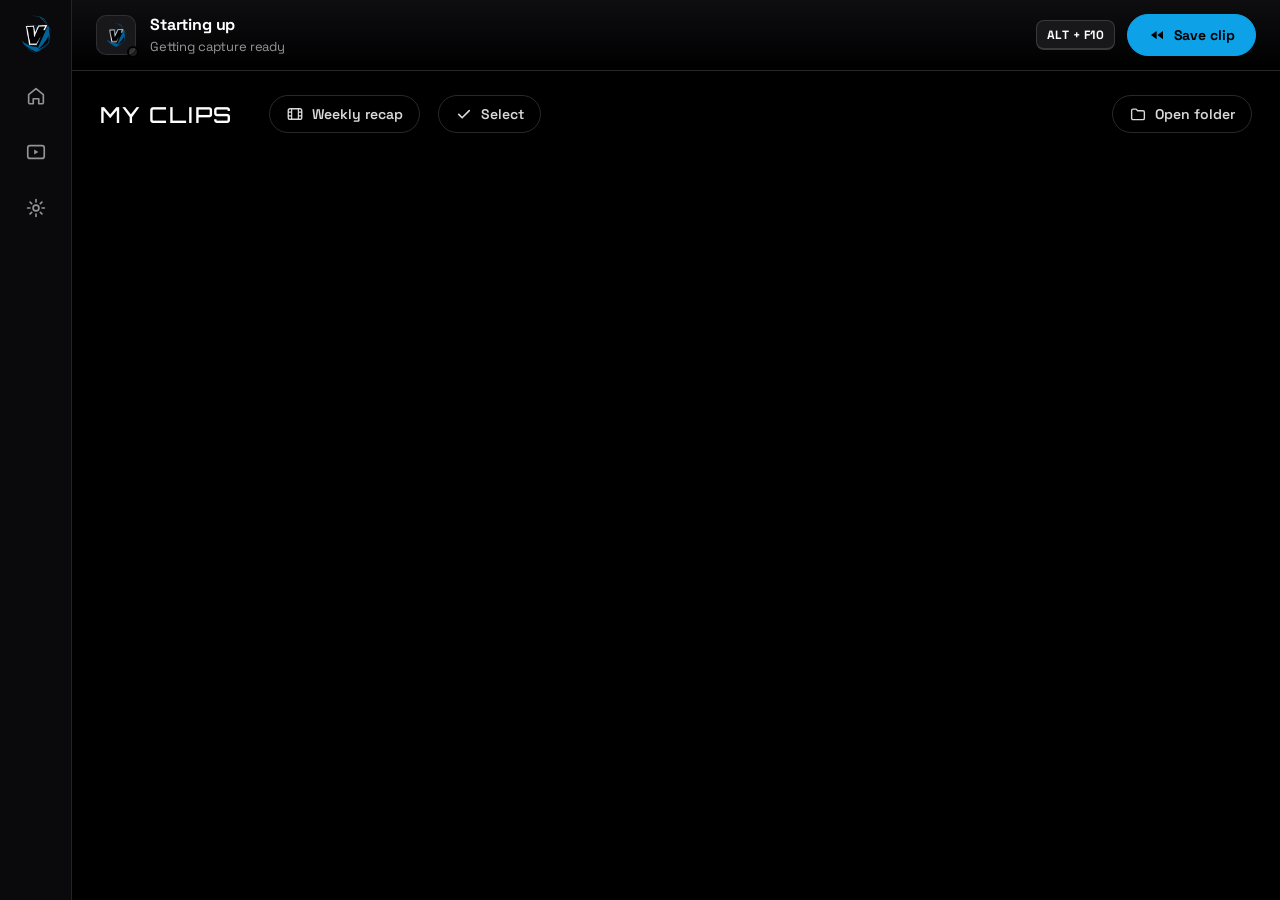
<file: ui/index.html>
<!doctype html>
<html lang="en">
<head>
<meta charset="utf-8">
<meta name="viewport" content="width=device-width, initial-scale=1">
<title>Verse Platform</title>
<link rel="stylesheet" href="styles.css">
</head>
<body>
<svg width="0" height="0" style="position:absolute" aria-hidden="true">
  <symbol id="i-clips" viewBox="0 0 24 24"><rect x="3" y="5" width="18" height="14" rx="2.5" fill="none" stroke="currentColor" stroke-width="1.8"/><path d="M10 9.2v5.6l4.6-2.8z" fill="currentColor"/></symbol>
  <symbol id="i-gear" viewBox="0 0 24 24"><circle cx="12" cy="12" r="3.2" fill="none" stroke="currentColor" stroke-width="1.8"/><path d="M12 2.8v2.6M12 18.6v2.6M21.2 12h-2.6M5.4 12H2.8M18.5 5.5l-1.8 1.8M7.3 16.7l-1.8 1.8M18.5 18.5l-1.8-1.8M7.3 7.3 5.5 5.5" stroke="currentColor" stroke-width="1.8" stroke-linecap="round"/></symbol>
  <symbol id="i-user" viewBox="0 0 24 24"><circle cx="12" cy="8.5" r="3.8" fill="none" stroke="currentColor" stroke-width="1.8"/><path d="M4.5 20c1.3-3.6 4.2-5.4 7.5-5.4s6.2 1.8 7.5 5.4" fill="none" stroke="currentColor" stroke-width="1.8" stroke-linecap="round"/></symbol>
  <symbol id="i-cloud" viewBox="0 0 24 24"><path d="M7 18.5h10.2a4 4 0 0 0 .5-8 6 6 0 0 0-11.5 1.6A3.3 3.3 0 0 0 7 18.5z" fill="none" stroke="currentColor" stroke-width="1.8" stroke-linejoin="round"/></symbol>
  <symbol id="i-cloud-up" viewBox="0 0 24 24"><path d="M7 18.5h10.2a4 4 0 0 0 .5-8 6 6 0 0 0-11.5 1.6A3.3 3.3 0 0 0 7 18.5z" fill="none" stroke="currentColor" stroke-width="1.8" stroke-linejoin="round"/><path d="M12 16v-5.5m-2.4 2.3L12 10.4l2.4 2.4" fill="none" stroke="currentColor" stroke-width="1.8" stroke-linecap="round" stroke-linejoin="round"/></symbol>
  <symbol id="i-cloud-ok" viewBox="0 0 24 24"><path d="M7 18.5h10.2a4 4 0 0 0 .5-8 6 6 0 0 0-11.5 1.6A3.3 3.3 0 0 0 7 18.5z" fill="currentColor" opacity=".18"/><path d="M7 18.5h10.2a4 4 0 0 0 .5-8 6 6 0 0 0-11.5 1.6A3.3 3.3 0 0 0 7 18.5z" fill="none" stroke="currentColor" stroke-width="1.8" stroke-linejoin="round"/><path d="m9.4 13.6 1.9 1.9 3.6-3.7" fill="none" stroke="currentColor" stroke-width="1.8" stroke-linecap="round" stroke-linejoin="round"/></symbol>
  <symbol id="i-alert" viewBox="0 0 24 24"><circle cx="12" cy="12" r="8.5" fill="none" stroke="currentColor" stroke-width="1.8"/><path d="M12 7.8v5M12 16.2v.1" stroke="currentColor" stroke-width="2" stroke-linecap="round"/></symbol>
  <symbol id="i-folder" viewBox="0 0 24 24"><path d="M3.5 7.5a2 2 0 0 1 2-2h4l2 2.2h7a2 2 0 0 1 2 2v7.8a2 2 0 0 1-2 2h-13a2 2 0 0 1-2-2z" fill="none" stroke="currentColor" stroke-width="1.8" stroke-linejoin="round"/></symbol>
  <symbol id="i-trash" viewBox="0 0 24 24"><path d="M4.5 7h15M9.5 7V4.8h5V7M6.5 7l.9 12.2h9.2L17.5 7" fill="none" stroke="currentColor" stroke-width="1.8" stroke-linecap="round" stroke-linejoin="round"/></symbol>
  <symbol id="i-close" viewBox="0 0 24 24"><path d="m6 6 12 12M18 6 6 18" stroke="currentColor" stroke-width="2" stroke-linecap="round"/></symbol>
  <symbol id="i-home" viewBox="0 0 24 24"><path d="M4 10.5 12 4l8 6.5V19a1.5 1.5 0 0 1-1.5 1.5H15v-5.5H9v5.5H5.5A1.5 1.5 0 0 1 4 19z" fill="none" stroke="currentColor" stroke-width="1.8" stroke-linejoin="round"/></symbol>
  <symbol id="i-send" viewBox="0 0 24 24"><path d="M12 16V5m-4.5 4.5L12 5l4.5 4.5M5 19h14" fill="none" stroke="currentColor" stroke-width="1.9" stroke-linecap="round" stroke-linejoin="round"/></symbol>
  <symbol id="i-star" viewBox="0 0 24 24"><path d="m12 3.6 2.6 5.3 5.8.8-4.2 4.1 1 5.8L12 16.9l-5.2 2.7 1-5.8-4.2-4.1 5.8-.8z" fill="currentColor"/></symbol>
  <symbol id="i-phone" viewBox="0 0 24 24"><rect x="7" y="2.8" width="10" height="18.4" rx="2.2" fill="none" stroke="currentColor" stroke-width="1.8"/><path d="M10.5 18h3" stroke="currentColor" stroke-width="1.8" stroke-linecap="round"/></symbol>
  <symbol id="i-film" viewBox="0 0 24 24"><rect x="3" y="5" width="18" height="14" rx="2.5" fill="none" stroke="currentColor" stroke-width="1.8"/><path d="M7.5 5v14M16.5 5v14M3 9.5h4.5M3 14.5h4.5M16.5 9.5H21M16.5 14.5H21" stroke="currentColor" stroke-width="1.6"/></symbol>
  <symbol id="i-check" viewBox="0 0 24 24"><path d="m5 12.5 4.5 4.5L19 7.5" fill="none" stroke="currentColor" stroke-width="2.2" stroke-linecap="round" stroke-linejoin="round"/></symbol>
  <symbol id="i-play" viewBox="0 0 24 24"><path d="M8 5.5v13l10.5-6.5z" fill="currentColor"/></symbol>
  <symbol id="i-rewind" viewBox="0 0 24 24"><path d="M11.5 6.5 4 12l7.5 5.5zM20 6.5 12.5 12 20 17.5z" fill="currentColor"/></symbol>
  <symbol id="i-rec" viewBox="0 0 24 24"><circle cx="12" cy="12" r="8.5" fill="none" stroke="currentColor" stroke-width="1.8"/><circle cx="12" cy="12" r="3.6" fill="currentColor"/></symbol>
  <symbol id="i-pad" viewBox="0 0 24 24"><path d="M7.2 7.5h9.6a4 4 0 0 1 3.9 3.2l.9 4.6a2.5 2.5 0 0 1-4.3 2.2L15.6 16H8.4l-1.7 1.5a2.5 2.5 0 0 1-4.3-2.2l.9-4.6a4 4 0 0 1 3.9-3.2z" fill="none" stroke="currentColor" stroke-width="1.8" stroke-linejoin="round"/><path d="M8 10.3v3M6.5 11.8h3" stroke="currentColor" stroke-width="1.7" stroke-linecap="round"/><circle cx="15.6" cy="11" r="1" fill="currentColor"/><circle cx="17.2" cy="12.8" r="1" fill="currentColor"/></symbol>
  <symbol id="i-sound" viewBox="0 0 24 24"><path d="M4 9.5h3.5L12 5.5v13l-4.5-4H4z" fill="none" stroke="currentColor" stroke-width="1.8" stroke-linejoin="round"/><path d="M15.5 9a4.2 4.2 0 0 1 0 6M18 6.5a7.8 7.8 0 0 1 0 11" fill="none" stroke="currentColor" stroke-width="1.8" stroke-linecap="round"/></symbol>
  <symbol id="i-squad" viewBox="0 0 24 24"><circle cx="9" cy="8.5" r="3.2" fill="none" stroke="currentColor" stroke-width="1.8"/><path d="M3 19c.9-3 3.2-4.6 6-4.6s5.1 1.6 6 4.6" fill="none" stroke="currentColor" stroke-width="1.8" stroke-linecap="round"/><path d="M15.5 5.6a3.2 3.2 0 0 1 0 6M18 14.8c1.4.7 2.4 2 3 4.2" fill="none" stroke="currentColor" stroke-width="1.8" stroke-linecap="round"/></symbol>
  <symbol id="i-mic" viewBox="0 0 24 24"><rect x="9" y="3.5" width="6" height="10.5" rx="3" fill="none" stroke="currentColor" stroke-width="1.8"/><path d="M6 11a6 6 0 0 0 12 0M12 17v3.5" fill="none" stroke="currentColor" stroke-width="1.8" stroke-linecap="round"/></symbol>
  <symbol id="i-target" viewBox="0 0 24 24"><circle cx="12" cy="12" r="6.5" fill="none" stroke="currentColor" stroke-width="1.8"/><path d="M12 2.5v5M12 16.5v5M2.5 12h5M16.5 12h5" stroke="currentColor" stroke-width="1.8" stroke-linecap="round"/><circle cx="12" cy="12" r="1.4" fill="currentColor"/></symbol>
  <symbol id="i-vault" viewBox="0 0 24 24"><rect x="3.5" y="3.5" width="17" height="17" rx="3" fill="none" stroke="currentColor" stroke-width="1.8"/><circle cx="12" cy="12" r="4.2" fill="none" stroke="currentColor" stroke-width="1.8"/><path d="M12 7.8v8.4M7.8 12h8.4" stroke="currentColor" stroke-width="1.2"/></symbol>
  <symbol id="i-swap" viewBox="0 0 24 24"><path d="M4 8.5h14m-3.5-3.5L18 8.5 14.5 12M20 15.5H6m3.5-3.5L6 15.5 9.5 19" fill="none" stroke="currentColor" stroke-width="1.8" stroke-linecap="round" stroke-linejoin="round"/></symbol>
  <symbol id="i-bolt" viewBox="0 0 24 24"><path d="M13.5 2.5 5 13.5h6l-1 8 8.5-11h-6z" fill="currentColor"/></symbol>
  <symbol id="i-coin" viewBox="0 0 24 24"><circle cx="12" cy="12" r="8.5" fill="none" stroke="currentColor" stroke-width="1.8"/><path d="M14.8 9.2c-.5-.9-1.6-1.4-2.8-1.4-1.6 0-2.8.8-2.8 2.1 0 2.9 5.8 1.4 5.8 4.3 0 1.3-1.3 2.1-3 2.1-1.3 0-2.5-.6-3-1.6M12 6v1.8M12 16.3V18" fill="none" stroke="currentColor" stroke-width="1.6" stroke-linecap="round"/></symbol>
  <symbol id="i-chev" viewBox="0 0 24 24"><path d="m7 9.5 5 5 5-5" fill="none" stroke="currentColor" stroke-width="2" stroke-linecap="round" stroke-linejoin="round"/></symbol>
</svg>

<div class="shell">
  <nav class="rail" aria-label="Main">
    <button class="rail-logo-btn" id="go-verse-logo" aria-label="Back to Verse" title="Back to Verse"><img class="rail-logo" src="logo.png" alt="" width="40" height="40"></button>
    <button class="rail-btn" id="go-verse" aria-label="Verse feed" title="Verse feed"><svg><use href="#i-home"/></svg></button>
    <button class="rail-btn" data-view="clips" aria-label="My clips" title="My clips"><svg><use href="#i-clips"/></svg></button>
    <button class="rail-btn" data-view="settings" aria-label="Settings" title="Settings"><svg><use href="#i-gear"/></svg></button>
  </nav>

  <main class="main">
    <header class="deck" id="deck">
      <div class="deck-state">
        <span class="deck-game" aria-hidden="true"><img id="deck-game-img" alt="" hidden><img class="deck-v" src="logo.png" alt=""><span class="live-dot" id="live-dot"></span></span>
        <div>
          <h1 class="deck-title" id="deck-title">Starting up</h1>
          <p class="deck-sub" id="deck-sub">Getting capture ready</p>
        </div>
      </div>
      <div class="tape" id="tape" role="img" aria-label="Recorded footage ready to save"></div>
      <div class="deck-actions">
        <button class="btn btn-update" id="update-btn" hidden>Update to <span id="update-ver"></span></button>
        <span class="keycap" id="deck-hotkey">ALT + F10</span>
        <button class="btn btn-primary" id="save-btn"><svg><use href="#i-rewind"/></svg>Save clip</button>
      </div>
    </header>

    <!-- CLIPS -->
    <section class="view" id="view-clips" aria-label="Clips">
      <div class="view-head">
        <h2>My clips</h2>
        <div class="filters" id="filters" role="tablist" aria-label="Filter by game"></div>
        <button class="btn btn-quiet" id="recap-btn"><svg><use href="#i-film"/></svg>Weekly recap</button>
        <button class="btn btn-quiet" id="select-btn"><svg><use href="#i-check"/></svg>Select</button>
        <button class="btn btn-quiet" id="open-folder"><svg><use href="#i-folder"/></svg>Open folder</button>
      </div>
      <div id="clip-groups"></div>
      <div class="empty" id="clips-empty" hidden>
        <img src="logo.png" alt="" width="64" height="64">
        <h3>No clips yet</h3>
        <p>Start a game, then press <span class="keycap keycap-sm" data-hotkey>ALT + F10</span> after a good play. Clips are saved on this PC and show up here. Post the good ones to Verse.</p>
      </div>
    </section>

    <!-- SETTINGS -->
    <section class="view" id="view-settings" aria-label="Settings" hidden>
      <div class="view-head"><h2>Settings</h2></div>
      <div class="settings">
        <section class="set-group">
          <h3>Recording</h3>
          <div class="row">
            <div class="row-text"><strong>Save clip shortcut</strong><span>Click, then press the keys you want</span></div>
            <button class="keycap keycap-btn" id="hotkey-btn">ALT + F10</button>
          </div>
          <div class="row">
            <div class="row-text"><strong>Clip length</strong><span>How far back each clip goes</span></div>
            <div class="seg" id="len-seg" role="radiogroup" aria-label="Clip length"></div>
          </div>
          <div class="row">
            <div class="row-text"><strong>When to record</strong><span>Auto starts when a game opens and stops when it closes</span></div>
            <div class="seg" role="radiogroup" aria-label="When to record">
              <button role="radio" data-set="record_mode" data-value="games">Auto (games)</button>
              <button role="radio" data-set="record_mode" data-value="always">Always</button>
            </div>
          </div>
          <div class="row">
            <div class="row-text"><strong>Quality</strong><span>Higher looks sharper, makes bigger files</span></div>
            <select data-set="bitrate" aria-label="Quality">
              <option value="10M">Good (10 Mbps)</option>
              <option value="20M">Great (20 Mbps)</option>
              <option value="40M">Best (40 Mbps)</option>
            </select>
          </div>
          <div class="row">
            <div class="row-text"><strong>Resolution</strong></div>
            <select data-set="output_height" data-num aria-label="Resolution">
              <option value="0">Same as screen</option>
              <option value="1440">1440p</option>
              <option value="1080">1080p</option>
              <option value="720">720p</option>
            </select>
          </div>
          <div class="row">
            <div class="row-text"><strong>Frame rate</strong></div>
            <div class="seg" role="radiogroup" aria-label="Frame rate">
              <button role="radio" data-set="fps" data-value="30" data-num>30 fps</button>
              <button role="radio" data-set="fps" data-value="60" data-num>60 fps</button>
            </div>
          </div>
          <div class="row">
            <div class="row-text"><strong>Record the game's screen</strong><span>With more than one screen, records whichever one the game is on</span></div>
            <label class="switch"><input type="checkbox" data-set="follow_game_screen"><span></span></label>
          </div>
          <div class="row">
            <div class="row-text"><strong>Screen</strong><span>Which monitor to record when there's no game (or the switch above is off)</span></div>
            <select data-set="monitor" data-num aria-label="Screen">
              <option value="0">Main screen</option><option value="1">Screen 2</option><option value="2">Screen 3</option>
            </select>
          </div>
        </section>

        <section class="set-group">
          <h3>Games</h3>
          <div class="row">
            <div class="row-text"><strong>Record any fullscreen app</strong><span>Catches games that aren't on the list. Browsers and video apps are skipped.</span></div>
            <label class="switch"><input type="checkbox" data-set="detect_fullscreen_apps"><span></span></label>
          </div>
          <div class="row">
            <div class="row-text"><strong>Add a game</strong><span>Open the game first, then pick it here</span></div>
            <div class="inline">
              <select id="running-apps" aria-label="Running apps"><option value="">Choose a running app</option></select>
              <button class="btn" id="add-game">Add</button>
            </div>
          </div>
          <ul class="chips" id="custom-games" aria-label="Your games"></ul>
          <p class="hint" id="known-games-hint"></p>
        </section>

        <section class="set-group">
          <h3>Audio</h3>
          <div class="row">
            <div class="row-text"><strong>Game and PC sound</strong></div>
            <label class="switch"><input type="checkbox" data-set="record_desktop_audio"><span></span></label>
          </div>
          <div class="row">
            <div class="row-text"><strong>Microphone</strong></div>
            <select data-set="mic_device" id="mic-select" aria-label="Microphone"><option value="">No microphone</option></select>
          </div>
        </section>

        <section class="set-group" data-col="2">
          <h3>League of Legends</h3>
          <div class="hl-body" data-game="League of Legends">
            <div class="hl-list" role="group" aria-label="Highlights: kills">
              <div class="hl-head">Highlights: kills</div>
              <label><input type="checkbox" data-hl="double"> Double kill</label>
              <label><input type="checkbox" data-hl="triple"> Triple kill</label>
              <label><input type="checkbox" data-hl="quadra"> Quadra kill</label>
              <label><input type="checkbox" data-hl="penta"> Pentakill</label>
              <label><input type="checkbox" data-hl="first_blood"> First blood</label>
              <label><input type="checkbox" data-hl="ace"> Ace <small>you got the last kill</small></label>
              <label><input type="checkbox" data-hl="teamfight"> Teamfight <small>3+ kills or assists in 10s</small></label>
              <label><input type="checkbox" data-hl="every_kill"> Every kill</label>
            </div>
            <div class="hl-list" role="group" aria-label="Highlights: objectives">
              <div class="hl-head">Highlights: objectives</div>
              <label><input type="checkbox" data-hl="steal"> Steals <small>Baron, Dragon, Herald, Voidgrubs, Atakhan</small></label>
              <label><input type="checkbox" data-hl="baron_elder"> Baron or Elder Dragon <small>your last hit</small></label>
              <label><input type="checkbox" data-hl="dragon"> Any Dragon <small>your last hit</small></label>
              <label><input type="checkbox" data-hl="structure"> Tower or inhibitor <small>your last hit</small></label>
            </div>
            <div class="hl-list" role="group" aria-label="Highlights: game">
              <div class="hl-head">Highlights: game</div>
              <label><input type="checkbox" data-hl="victory"> Victory <small>the Nexus falling</small></label>
              <label><input type="checkbox" data-hl="defeat"> Defeat</label>
              <label><input type="checkbox" data-hl="death"> Your deaths <small>blooper reel</small></label>
            </div>
          </div>
          <div class="hl-head sub-head">In game</div>
          <p class="set-sub">Small pop-ups over League, using only what you can already see in game. Press <span class="keycap keycap-sm" data-items-hotkey>ALT + SHIFT + I</span> in a match to see your stats and item ideas any time. Shows in borderless or windowed mode.</p>
          <div class="row">
            <div class="row-text"><strong>Stats and item ideas shortcut</strong><span>Click, then press the keys you want. Shows the pop-up any time in a match</span></div>
            <button class="keycap keycap-btn" id="items-hotkey-btn">ALT + SHIFT + I</button>
          </div>
          <div class="row">
            <div class="row-text"><strong>Your stats and item ideas while you're dead</strong><span>CS, kill share and vision vs your own average, your items' gold vs your lane, and counter item ideas. Shows in clips taken while it's open</span></div>
            <label class="switch"><input type="checkbox" data-set="lol_item_ideas"><span></span></label>
          </div>
          <div class="row">
            <div class="row-text"><strong>Hide or show the stats box shortcut</strong><span>Click, then press the keys you want. Hides the box on the right (benchmarks and timers) until you press it again</span></div>
            <button class="keycap keycap-btn" id="box-hotkey-btn">ALT + SHIFT + B</button>
          </div>
          <div class="row">
            <div class="row-text"><strong>Move the overlays shortcut</strong><span>Press it in League, drag the boxes where you want them, then press it again to save. Works for the stats box, the stats and item ideas pop-up, and the save and summary pop-ups</span></div>
            <div class="inline">
              <button class="keycap keycap-btn" id="move-hotkey-btn">ALT + SHIFT + M</button>
              <button class="btn" data-reset-game="League of Legends">Reset spots</button>
            </div>
          </div>
          <div class="row">
            <div class="row-text"><strong>Live benchmarks</strong><span>A small box on the right with your CS and gold per minute, kill share and K/D/A vs your own average, and your level vs your lane opponent. Never shows in clips</span></div>
            <label class="switch"><input type="checkbox" data-set="lol_benchmarks"><span></span></label>
          </div>
          <div class="row">
            <div class="row-text"><strong>Objective timers</strong><span>Counts down Dragon, Baron and inhibitor respawns on the right of the screen. Never shows in clips</span></div>
            <label class="switch"><input type="checkbox" data-set="lol_objective_timers"><span></span></label>
          </div>
          <div class="row">
            <div class="row-text"><strong>Match summary</strong><span>A summary card when the game ends. The numbers also show on the game in My clips</span></div>
            <label class="switch"><input type="checkbox" data-set="lol_match_summary"><span></span></label>
          </div>
          <div class="row">
            <div class="row-text"><strong>Compare with other players (OP.GG)</strong><span>Shows your rank in the match analysis, compares your KDA with players at your rank on your champion and your farming with that champion's top players, and adds your real gold and damage after the game. Uses your Riot ID and server with OP.GG</span></div>
            <label class="switch"><input type="checkbox" data-set="lol_opgg"><span></span></label>
          </div>
        </section>

        <section class="set-group" data-col="2">
          <h3>The Finals</h3>
          <p class="set-sub">The Finals doesn't share live game data with apps, so highlights come from reading its own pop-ups under the crosshair. Keep the game's HUD on. The overlays only use your own numbers.</p>
          <div class="hl-body" data-game="The Finals">
            <div class="hl-list" role="group" aria-label="Highlights: eliminations">
              <div class="hl-head">Highlights: eliminations</div>
              <label><input type="checkbox" data-hl="double"> Double kill</label>
              <label><input type="checkbox" data-hl="triple"> Triple kill</label>
              <label><input type="checkbox" data-hl="quadra"> Quad kill</label>
              <label><input type="checkbox" data-hl="penta"> Multi-kill <small>5 or more</small></label>
              <label><input type="checkbox" data-hl="every_kill"> Every elimination</label>
            </div>
            <div class="hl-list" role="group" aria-label="Highlights: team and cash">
              <div class="hl-head">Highlights: team and cash</div>
              <label><input type="checkbox" data-hl="team_wipe"> Team wipe</label>
              <label><input type="checkbox" data-hl="cashout"> Cashout <small>your team cashes out</small></label>
              <label><input type="checkbox" data-hl="cashout_steal"> Cashout steal</label>
            </div>
          </div>
          <div class="hl-head sub-head">In game</div>
          <div class="row">
            <div class="row-text"><strong>Elimination cards</strong><span>A card on each elimination with its name, like Double kill or Team wipe, in the same spot and style as the Clipped by Verse Platform card. Shows in your clips</span></div>
            <label class="switch"><input type="checkbox" data-set="finals_combo"><span></span></label>
          </div>
          <div class="row">
            <div class="row-text"><strong>Your game so far</strong><span>A small box with your eliminations, team wipes, cashouts, steals, best multi kill and cash earned. Never shows in clips</span></div>
            <label class="switch"><input type="checkbox" data-set="finals_box"><span></span></label>
          </div>
          <div class="row">
            <div class="row-text"><strong>Hide or show the box shortcut</strong><span>Click, then press the keys you want. Hides "your game so far" until you press it again. Can be the same keys as League's</span></div>
            <button class="keycap keycap-btn" id="finals-box-hotkey-btn">ALT + SHIFT + B</button>
          </div>
          <div class="row">
            <div class="row-text"><strong>Move the overlays shortcut</strong><span>Press it in The Finals, drag the box and the elimination pop-up where you want them, then press it again to save</span></div>
            <div class="inline">
              <button class="keycap keycap-btn" id="finals-move-hotkey-btn">ALT + SHIFT + M</button>
              <button class="btn" data-reset-game="The Finals">Reset spots</button>
            </div>
          </div>
          <div class="row">
            <div class="row-text"><strong>Session summary</strong><span>When you close the game, your numbers vs your usual. They also show on the session in My clips</span></div>
            <label class="switch"><input type="checkbox" data-set="finals_summary"><span></span></label>
          </div>
        </section>

        <section class="set-group" data-col="2">
          <h3>World of Warcraft</h3>
          <p class="set-sub">Works with WoW: Forever, Classic and retail. Highlights come from WoW's own combat log. The app only reads that file, nothing touches the game.</p>
          <div class="row">
            <div class="row-text"><strong>Turn on the combat log by itself</strong><span>Adds a tiny Verse add-on to WoW that switches the combat log on every time you log in, so you never have to type /combatlog. It does nothing else. The first time, type /reload in WoW or log in again</span></div>
            <label class="switch"><input type="checkbox" data-set="wow_auto_combatlog"><span></span></label>
          </div>
          <div class="row">
            <div class="row-text"><strong>Move the save pop-up shortcut</strong><span>Press it in WoW, drag the box where you want the "saved" pop-up, then press it again to save. It starts at the top middle so it stays clear of your character frame</span></div>
            <div class="inline">
              <button class="keycap keycap-btn" id="wow-move-hotkey-btn">ALT + SHIFT + M</button>
              <button class="btn" data-reset-game="World of Warcraft">Reset spot</button>
            </div>
          </div>
          <div class="hl-body" data-game="World of Warcraft">
            <div class="hl-list" role="group" aria-label="Highlights: dungeons and questing">
              <div class="hl-head">Highlights: dungeons and questing</div>
              <label><input type="checkbox" data-hl="boss_kill"> Boss kills <small>dungeons and raids</small></label>
              <label><input type="checkbox" data-hl="boss_wipe"> Boss wipes <small>blooper reel</small></label>
              <label><input type="checkbox" data-hl="aoe"> Big pulls <small>4 or more mobs at once</small></label>
              <label><input type="checkbox" data-hl="big_crit"> Biggest hit <small>a new best crit this session</small></label>
              <label><input type="checkbox" data-hl="big_heal"> Biggest heal <small>a new best heal crit this session</small></label>
            </div>
            <div class="hl-list" role="group" aria-label="Highlights: PvP">
              <div class="hl-head">Highlights: PvP</div>
              <label><input type="checkbox" data-hl="every_kill"> Killing blows <small>on enemy players</small></label>
              <label><input type="checkbox" data-hl="double"> Double kill</label>
              <label><input type="checkbox" data-hl="triple"> Triple kill</label>
              <label><input type="checkbox" data-hl="quadra"> Quadra kill</label>
              <label><input type="checkbox" data-hl="penta"> Pentakill <small>5 or more</small></label>
              <label><input type="checkbox" data-hl="death"> Your deaths <small>blooper reel</small></label>
            </div>
          </div>
        </section>

        <section class="set-group" data-col="2">
          <h3>Counter-Strike 2</h3>
          <p class="set-sub">Uses Valve's game data, set up by itself. A 3K or 4K is counted across the round. <span id="cs2-note"></span></p>
          <div class="hl-body" data-game="Counter-Strike 2">
            <div class="hl-list" role="group" aria-label="Highlights: kills">
              <div class="hl-head">Highlights: kills</div>
              <label><input type="checkbox" data-hl="double"> 2K</label>
              <label><input type="checkbox" data-hl="triple"> 3K</label>
              <label><input type="checkbox" data-hl="quadra"> 4K</label>
              <label><input type="checkbox" data-hl="penta"> Ace <small>5K</small></label>
              <label><input type="checkbox" data-hl="every_kill"> Every kill</label>
            </div>
            <div class="hl-list" role="group" aria-label="Highlights: game">
              <div class="hl-head">Highlights: game</div>
              <label><input type="checkbox" data-hl="victory"> Match won</label>
              <label><input type="checkbox" data-hl="defeat"> Match lost</label>
              <label><input type="checkbox" data-hl="death"> Your deaths <small>blooper reel</small></label>
            </div>
          </div>
        </section>

        <section class="set-group" data-col="2">
          <h3>Dota 2</h3>
          <p class="set-sub">Uses Valve's game data. Add <span class="keycap keycap-sm">-gamestateintegration</span> to Dota 2's launch options in Steam. <span id="dota-note"></span></p>
          <div class="hl-body" data-game="Dota 2">
            <div class="hl-list" role="group" aria-label="Highlights: kills">
              <div class="hl-head">Highlights: kills</div>
              <label><input type="checkbox" data-hl="double"> Double kill</label>
              <label><input type="checkbox" data-hl="triple"> Triple kill</label>
              <label><input type="checkbox" data-hl="quadra"> Ultra kill</label>
              <label><input type="checkbox" data-hl="penta"> Rampage</label>
              <label><input type="checkbox" data-hl="first_blood"> First blood</label>
              <label><input type="checkbox" data-hl="teamfight"> Teamfight <small>3+ kills or assists in quick succession</small></label>
              <label><input type="checkbox" data-hl="every_kill"> Every kill</label>
            </div>
            <div class="hl-list" role="group" aria-label="Highlights: game">
              <div class="hl-head">Highlights: game</div>
              <label><input type="checkbox" data-hl="victory"> Victory</label>
              <label><input type="checkbox" data-hl="defeat"> Defeat</label>
              <label><input type="checkbox" data-hl="death"> Your deaths <small>blooper reel</small></label>
            </div>
          </div>
        </section>

        <section class="set-group" id="hl-group">
          <h3>Auto highlights</h3>
          <p class="set-sub">Saves your best plays by itself in League of Legends, The Finals, Counter-Strike 2 and Dota 2. Pick what counts for each game in its own section.</p>
          <div class="row">
            <div class="row-text"><strong>Auto clip highlights</strong><span>Saves short clips of your plays by itself, no key needed</span></div>
            <label class="switch"><input type="checkbox" data-set="auto_highlights"><span></span></label>
          </div>
          <div class="hl-general">
          <div class="row">
            <div class="row-text"><strong>Clip length</strong><span>Around the whole play, so a fight is one clip</span></div>
            <div class="inline">
              <select data-set="highlight_before" data-num aria-label="Seconds before">
                <option value="3">3s before</option><option value="5">5s before</option><option value="8">8s before</option>
                <option value="10">10s before</option><option value="15">15s before</option>
              </select>
              <select data-set="highlight_after" data-num aria-label="Seconds after">
                <option value="3">3s after</option><option value="5">5s after</option><option value="8">8s after</option>
                <option value="10">10s after</option>
              </select>
            </div>
          </div>
          <div class="row">
            <div class="row-text"><strong>Review my deaths</strong><span>Saves the lead up to every death in a private Deaths folder inside the match, so you can see what went wrong. Doesn't count towards the limit below.</span></div>
            <div class="inline">
              <select data-set="death_review_before" data-num aria-label="Seconds before each death">
                <option value="5">5s before</option><option value="10">10s before</option><option value="15">15s before</option><option value="20">20s before</option>
              </select>
              <label class="switch"><input type="checkbox" data-set="death_review"><span></span></label>
            </div>
          </div>
          <div class="row">
            <div class="row-text"><strong>Most auto clips per game</strong></div>
            <select data-set="highlight_max_per_game" data-num aria-label="Most auto clips per game">
              <option value="5">5</option><option value="10">10</option><option value="20">20</option><option value="0">No limit</option>
            </select>
          </div>
          </div>
        </section>

        <section class="set-group" id="squad-group" data-col="2">
          <h3>Squad POV <small class="beta">Beta</small></h3>
          <p class="set-sub">Share a squad code with your duo or stack. When one of you gets a highlight, everyone's app clips that exact moment from their own screen, and you get both screens side by side in one video.</p>
          <div class="row">
            <div class="row-text"><strong>Squad code</strong><span id="squad-status">Make a code and send it to your mates, or paste theirs</span></div>
            <div class="inline">
              <input type="text" data-set="squad_code" id="squad-code" placeholder="No squad" maxlength="12" spellcheck="false" autocomplete="off" aria-label="Squad code">
              <button class="btn btn-quiet" id="squad-new" type="button">Make a code</button>
              <button class="btn btn-quiet" id="squad-copy" type="button">Copy</button>
            </div>
          </div>
          <div class="row">
            <div class="row-text"><strong>Your name in the squad</strong><span>Blank uses your in-game name</span></div>
            <input type="text" data-set="squad_name" id="squad-name" placeholder="In-game name" maxlength="24" spellcheck="false" aria-label="Your name in the squad">
          </div>
          <div class="row">
            <div class="row-text"><strong>Send my POV to my squad</strong><span>A small copy of your view of their highlight goes to them through Verse, so they get the side by side</span></div>
            <label class="switch"><input type="checkbox" data-set="squad_share"><span></span></label>
          </div>
        </section>

        <section class="set-group" data-col="2">
          <h3>More ways to save a clip</h3>
          <div class="row">
            <div class="row-text"><strong>Say "clip that"</strong><span>Uses Windows speech recognition on your PC, nothing is sent anywhere. Listens on your Windows default mic.</span></div>
            <label class="switch"><input type="checkbox" data-set="voice_command"><span></span></label>
          </div>
          <div class="row">
            <div class="row-text"><strong>Controller buttons</strong><span>Xbox style controllers</span></div>
            <select data-set="controller_combo" id="combo-select" aria-label="Controller buttons"></select>
          </div>
        </section>

        <section class="set-group">
          <h3>Storage</h3>
          <div class="store-bar" aria-hidden="true"><span id="store-used"></span></div>
          <p class="hint" id="store-text"></p>
          <div class="row">
            <div class="row-text"><strong>Clean up old clips</strong><span>Starred and posted clips are always kept</span></div>
            <select data-set="auto_clean_days" data-num aria-label="Clean up old clips">
              <option value="0">Never</option><option value="7">After 7 days</option><option value="14">After 14 days</option>
              <option value="30">After 30 days</option><option value="60">After 60 days</option><option value="90">After 90 days</option>
            </select>
          </div>
          <div class="row">
            <div class="row-text"><strong>Skip the Recycle Bin</strong><span>Frees the space straight away, but cleaned up clips can't be brought back</span></div>
            <label class="switch"><input type="checkbox" data-set="auto_clean_permanent"><span></span></label>
          </div>
          <div class="row" id="clean-row" hidden>
            <div class="row-text"><strong id="clean-text"></strong></div>
            <button class="btn" id="clean-now">Clean up now</button>
          </div>
        </section>

        <section class="set-group">
          <h3>General</h3>
          <div class="row">
            <div class="row-text"><strong>Start with Windows</strong><span>Opens quietly in the tray</span></div>
            <label class="switch"><input type="checkbox" id="autostart"><span></span></label>
          </div>
          <div class="row">
            <div class="row-text"><strong>Clips folder</strong><span id="folder-path"></span></div>
            <button class="btn" id="change-folder">Change</button>
          </div>
          <div class="row">
            <div class="row-text"><strong>Sound when a clip saves</strong></div>
            <label class="switch"><input type="checkbox" data-set="play_sound_on_save"><span></span></label>
          </div>
          <div class="row">
            <div class="row-text"><strong>Version</strong><span id="version"></span></div>
            <button class="btn" id="check-updates">Check for updates</button>
          </div>
        </section>
      </div>
    </section>

  </main>
</div>

<!-- PREVIEW, TRIM, PUBLISH -->
<div class="player" id="player" hidden role="dialog" aria-modal="true" aria-labelledby="player-title">
  <div class="player-box">
    <div class="player-top">
      <img class="player-game" id="player-game" alt="" hidden>
      <input class="player-title" id="player-title" aria-label="Clip name" maxlength="120">
      <button class="icon-btn star-btn" id="player-star" aria-pressed="false" aria-label="Star this clip" title="Star: starred clips are never cleaned up"><svg><use href="#i-star"/></svg></button>
      <button class="icon-btn" id="player-close" aria-label="Close"><svg><use href="#i-close"/></svg></button>
    </div>
    <video id="player-video" controls preload="metadata"></video>
    <div class="trim" id="trim">
      <div class="trim-head">
        <strong>Choose the part to post</strong>
        <span class="muted" id="trim-label"></span>
        <button class="btn btn-quiet btn-sm" id="trim-play"><svg><use href="#i-play"/></svg>Play selection</button>
      </div>
      <div class="trim-track" id="trim-track">
        <div class="trim-fill" id="trim-fill"></div>
        <input type="range" id="trim-start" min="0" max="60" step="0.1" value="0" aria-label="Start of the part to post">
        <input type="range" id="trim-end" min="0" max="60" step="0.1" value="60" aria-label="End of the part to post">
      </div>
      <p class="hint" id="trim-hint">Verse posts can be up to 60 seconds.</p>
      <div class="tools-row">
        <label class="check" id="voice-row" hidden><input type="checkbox" id="remove-voice"> Remove my voice</label>
        <div class="vert">
          <span class="muted"><svg><use href="#i-phone"/></svg>Vertical for TikTok, Shorts and Reels:</span>
          <button class="btn btn-quiet btn-sm" data-vertical="blur">Blurred background</button>
          <button class="btn btn-quiet btn-sm" data-vertical="crop">Centre crop</button>
        </div>
      </div>
    </div>
    <div class="player-bar">
      <span class="muted" id="player-meta"></span>
      <span class="posted" id="player-posted" hidden><svg><use href="#i-check"/></svg>Posted to Verse</span>
      <div class="player-actions">
        <button class="btn btn-quiet" id="player-folder"><svg><use href="#i-folder"/></svg>Show in folder</button>
        <button class="btn btn-danger" id="player-delete"><svg><use href="#i-trash"/></svg>Delete</button>
        <button class="btn btn-primary" id="publish-btn"><svg><use href="#i-send"/></svg>Publish to Verse</button>
      </div>
    </div>
  </div>
</div>

<div class="select-bar" id="select-bar" hidden role="toolbar" aria-label="Selected clips">
  <span id="select-count">0 selected</span>
  <button class="btn btn-quiet" id="select-all">Select all</button>
  <button class="btn btn-danger-solid" id="select-delete"><svg><use href="#i-trash"/></svg>Delete</button>
  <button class="btn btn-quiet" id="select-cancel">Cancel</button>
</div>

<div class="confirm" id="confirm" hidden role="alertdialog" aria-modal="true" aria-labelledby="confirm-title" aria-describedby="confirm-text">
  <div class="confirm-box">
    <h3 id="confirm-title"></h3>
    <p id="confirm-text"></p>
    <div class="confirm-actions">
      <button class="btn btn-quiet" id="confirm-no">Cancel</button>
      <button class="btn btn-danger-solid" id="confirm-yes">Delete</button>
    </div>
  </div>
</div>

<div class="toast" id="toast" role="status" aria-live="polite" hidden></div>
<script src="app.js"></script>
</body>
</html>
</file>
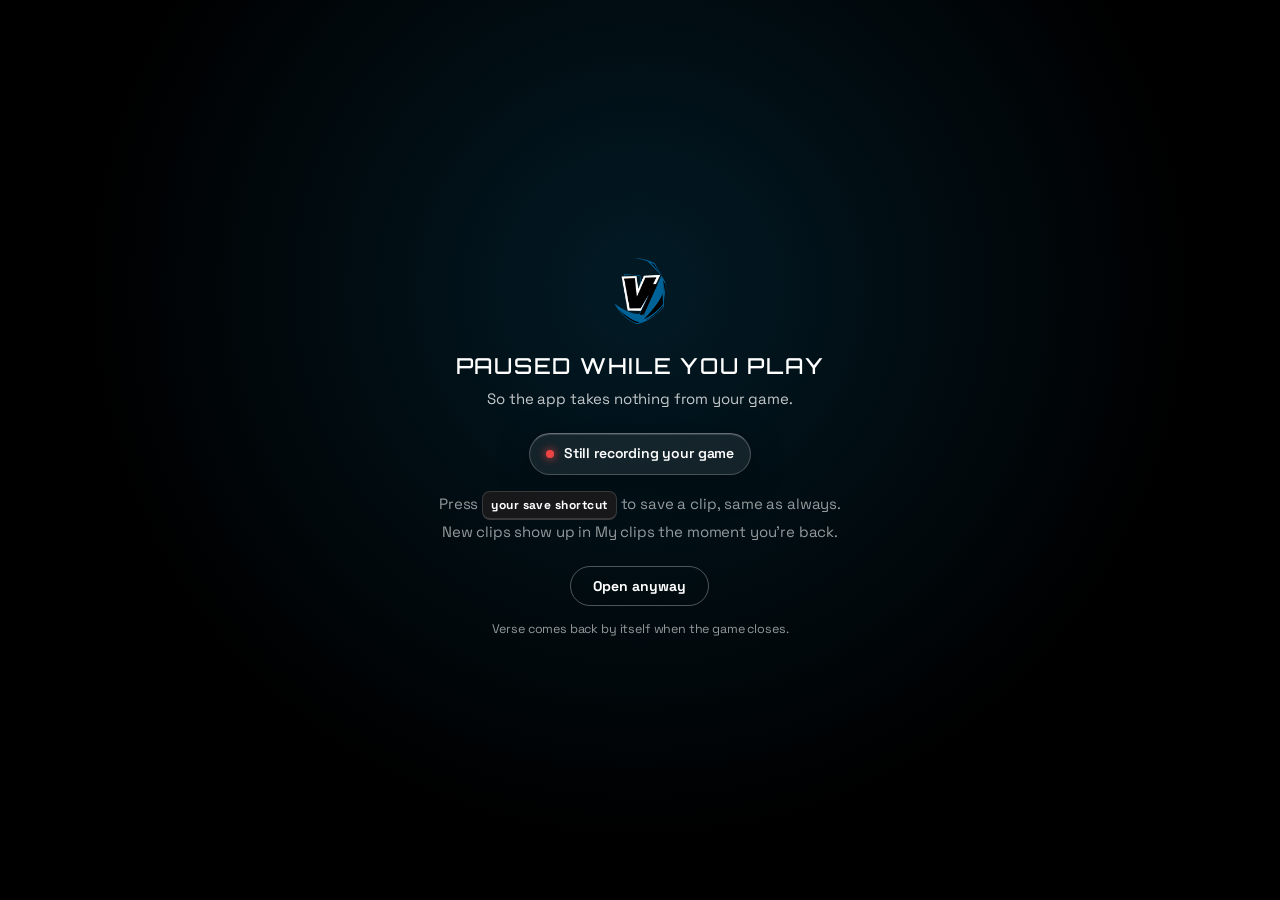
<file: ui/paused.html>
<!doctype html>
<html lang="en">
<head>
<meta charset="utf-8">
<meta name="viewport" content="width=device-width, initial-scale=1">
<title>Verse Platform</title>
<style>
  /* Shown while a game is on. Deliberately still: no animation, no timers, nothing checking in,
     so the window costs the game nothing. */
  @font-face { font-family: "Space Grotesk"; src: url("fonts/SpaceGrotesk.ttf") format("truetype"); font-weight: 300 700; }
  @font-face { font-family: "Orbitron"; src: url("fonts/Orbitron.ttf") format("truetype"); font-weight: 400 900; }
  :root { color-scheme: dark; }
  html, body { margin: 0; height: 100%; }
  body {
    background: radial-gradient(circle at 50% 32%, rgba(13, 162, 231, .16), #000 62%) #000; color: #fff;
    font: 400 15px/1.5 "Space Grotesk", "Segoe UI", system-ui, sans-serif; letter-spacing: -.01em;
    display: grid; place-items: center; user-select: none;
  }
  .card { text-align: center; max-width: 440px; padding: 24px; }
  .logo { width: 72px; height: 72px; }
  h1 { font: 500 22px/1.3 "Orbitron", sans-serif; letter-spacing: .08em; text-transform: uppercase; margin: 18px 0 8px; }
  p { margin: 0 0 6px; color: rgba(240, 240, 240, .62); }
  .lead { color: rgba(240, 240, 240, .82); }
  .rec { display: inline-flex; align-items: center; gap: 10px; margin: 16px 0 18px; height: 40px; padding: 0 16px;
         border: 1px solid rgba(255, 255, 255, .22); border-top-color: rgba(255, 255, 255, .34); border-radius: 9999px;
         background: rgba(255, 255, 255, .08); color: #fff; font-size: 14px; font-weight: 600;
         box-shadow: inset 0 1px 0 rgba(255, 255, 255, .14), 0 8px 32px rgba(0, 0, 0, .35); }
  .rec img { width: 20px; height: 20px; border-radius: 5px; }
  .rec img[hidden] { display: none; }
  .rec i { width: 8px; height: 8px; border-radius: 50%; background: #ef4444; box-shadow: 0 0 8px #ef4444; }
  kbd { font: 700 12px/1 "Space Grotesk", sans-serif; letter-spacing: .04em; background: #18181b; border: 1px solid rgba(255, 255, 255, .14);
        border-bottom-width: 2px; border-radius: 8px; padding: 5px 8px; color: #fff; }
  button { font: 700 14px/1 "Space Grotesk", sans-serif; color: #fff; background: transparent; border: 1px solid rgba(255, 255, 255, .3);
           border-radius: 9999px; padding: 12px 22px; cursor: pointer; }
  button:hover { background: rgba(255, 255, 255, .06); border-color: rgba(255, 255, 255, .5); }
  button:focus-visible { outline: 2px solid #3db5ee; outline-offset: 3px; }
  .small { font-size: 12.5px; margin-top: 14px; }
</style>
</head>
<body>
<main class="card">
  <img class="logo" src="logo.png" alt="Verse Platform">
  <h1>Paused while you play</h1>
  <p class="lead">So the app takes nothing from your game.</p>
  <div class="rec"><img id="game" alt="" hidden><i></i><span id="what">Still recording your game</span></div>
  <p id="keys">Press <kbd id="hk">your save shortcut</kbd> to save a clip, same as always.</p>
  <p style="margin-bottom:22px">New clips show up in My clips the moment you're back.</p>
  <button id="open" type="button">Open anyway</button>
  <p class="small">Verse comes back by itself when the game closes.</p>
</main>
<script>
  function ready() {
    var api = window.pywebview && window.pywebview.api;
    if (!api) return;
    document.getElementById("open").onclick = function () {
      this.disabled = true;
      this.textContent = "Opening...";
      api.open_anyway();
    };
    api.pause_info().then(function (r) {
      if (!r) return;
      document.getElementById("what").textContent = "Still recording " + r.game;
      var slug = String(r.game || "").toLowerCase().replace(/[^a-z0-9]+/g, "-").replace(/^-|-$/g, "");
      if (/^wow-/.test(slug)) slug = "world-of-warcraft";
      var im = document.getElementById("game");
      im.onload = function () { im.hidden = false; };
      im.src = "games/" + slug + ".png";
      document.getElementById("hk").textContent = r.hotkey;
    }).catch(function () {});
  }
  if (window.pywebview && window.pywebview.api) ready();
  else window.addEventListener("pywebviewready", ready, { once: true });
</script>
</body>
</html>
</file>
<file: ui/styles.css>
:root {
  /* Verse Platform's look (verseplatform.gg, Nov 2026): black ground, Verse blue, Orbitron + Space Grotesk */
  --ink: #000000;        /* page */
  --deck: #0E0E11;       /* panels */
  --deck-2: #18181B;     /* raised bits, inputs */
  --seam: rgba(255, 255, 255, .10);   /* borders */
  --cerulean: #0DA2E7;   /* Verse blue, the one main button per view */
  --signal: #3DB5EE;     /* links, focus, accents on dark */
  --frost: #FFFFFF;      /* text */
  --haze: rgba(240, 240, 240, .62);   /* secondary text */
  --live: #EF4444;       /* recording only */
  --ok: #34D399;
  --warn: #F5B84B;
  --glass: rgba(14, 14, 17, .92);
  --head: "Orbitron", "Space Grotesk", sans-serif;

  --r-sm: 10px;
  --r-md: 16px;
  --pill: 9999px;
  color-scheme: dark;
}
@font-face { font-family: "Space Grotesk"; src: url("fonts/SpaceGrotesk.ttf") format("truetype"); font-weight: 300 700; font-display: swap; }
@font-face { font-family: "Orbitron"; src: url("fonts/Orbitron.ttf") format("truetype"); font-weight: 400 900; font-display: swap; }

* { box-sizing: border-box; }
html, body { margin: 0; height: 100%; }
body {
  background: var(--ink);
  color: var(--frost);
  font: 400 14px/1.5 "Space Grotesk", "Segoe UI", system-ui, sans-serif;
  letter-spacing: -.01em;
  -webkit-font-smoothing: antialiased;
  overflow: hidden;
  user-select: none;
}
h1, h2, h3 { margin: 0; font-weight: 700; letter-spacing: -.01em; }
p { margin: 0; }
svg { width: 18px; height: 18px; flex: none; }
button, select, input { font: inherit; color: inherit; }
:focus-visible { outline: 2px solid var(--signal); outline-offset: 2px; }
[hidden] { display: none !important; }
.muted { color: var(--haze); }

/* ---------- shell */
.shell { display: grid; grid-template-columns: 72px 1fr; height: 100vh; }
.rail {
  display: flex; flex-direction: column; align-items: center; gap: 6px;
  padding: 16px 0; border-right: 1px solid var(--seam); background: var(--ink);
}
.rail-logo { border-radius: 10px; margin-bottom: 18px; }
.rail-btn {
  width: 44px; height: 44px; display: grid; place-items: center;
  border: 0; border-radius: var(--r-md); background: none; color: var(--haze); cursor: pointer;
}
.rail-btn svg { width: 22px; height: 22px; }
.rail-btn:hover { background: var(--deck); color: var(--frost); }
.rail-btn[aria-current="page"] { background: var(--deck-2); color: var(--frost); box-shadow: inset 3px 0 0 var(--signal); }

.main { display: flex; flex-direction: column; min-width: 0; overflow: hidden; }

/* ---------- the deck: live recording status + tape meter */
.deck {
  display: grid; grid-template-columns: minmax(220px, auto) 1fr auto; align-items: center; gap: 28px;
  padding: 18px 28px; border-bottom: 1px solid var(--seam); background: var(--deck);
}
.deck-state { display: flex; align-items: center; gap: 14px; min-width: 0; }
.deck-title { font-size: 20px; line-height: 1.35; padding-bottom: 1px; white-space: nowrap; overflow: hidden; text-overflow: ellipsis; }
.deck-sub { color: var(--haze); font-size: 13px; }
.live-dot { width: 12px; height: 12px; border-radius: 50%; background: var(--seam); flex: none; }
.deck.recording .live-dot { background: var(--live); box-shadow: 0 0 0 4px rgba(255, 84, 104, .18); animation: pulse 1.6s ease-in-out infinite; }
@keyframes pulse { 50% { box-shadow: 0 0 0 7px rgba(255, 84, 104, 0); } }

.tape { display: flex; gap: 3px; height: 34px; align-items: stretch; min-width: 120px; }
.tape i { flex: 1; border-radius: 2px; background: var(--deck-2); transition: background-color .4s; }
.tape i.on { background: var(--cerulean); }
.tape i.head { background: var(--signal); }

.deck-actions { display: flex; align-items: center; gap: 12px; }
.keycap {
  display: inline-flex; align-items: center; padding: 5px 9px; border-radius: var(--r-sm);
  border: 1px solid var(--seam); border-bottom-width: 3px; background: var(--ink);
  font-size: 12px; font-weight: 600; letter-spacing: .04em; white-space: nowrap; color: var(--frost);
}
.keycap-sm { padding: 1px 6px; font-size: 11px; }
.keycap-btn { cursor: pointer; }
.keycap-btn.listening { border-color: var(--signal); color: var(--signal); }

/* ---------- buttons + inputs */
.btn {
  display: inline-flex; align-items: center; gap: 8px; height: 36px; padding: 0 14px;
  border: 1px solid var(--seam); border-radius: var(--r-sm); background: var(--deck-2);
  font-weight: 600; cursor: pointer; white-space: nowrap;
}
.btn:hover { border-color: var(--haze); }
.btn-primary { background: var(--cerulean); border-color: var(--cerulean); color: #000; font-weight: 600; }
.btn-primary:hover { background: var(--signal); border-color: var(--signal); }
.btn-quiet { background: none; }
.btn-danger:hover { border-color: var(--live); color: var(--live); }
.btn-lg { height: 46px; padding: 0 24px; font-size: 15px; }
.btn:disabled { opacity: .5; cursor: default; }
.icon-btn { width: 36px; height: 36px; display: grid; place-items: center; border: 0; border-radius: var(--r-sm); background: none; color: var(--haze); cursor: pointer; }
.icon-btn:hover { background: var(--deck-2); color: var(--frost); }
select {
  height: 36px; min-width: 190px; padding: 0 10px; border: 1px solid var(--seam); border-radius: var(--r-sm);
  background: var(--deck-2); cursor: pointer;
}
.seg { display: inline-flex; border: 1px solid var(--seam); border-radius: var(--r-sm); overflow: hidden; flex-wrap: wrap; }
.seg button { height: 34px; padding: 0 12px; border: 0; background: none; color: var(--haze); cursor: pointer; font-weight: 500; }
.seg button + button { border-left: 1px solid var(--seam); }
.seg button[aria-checked="true"] { background: var(--cerulean); color: #000; font-weight: 600; }
.switch { position: relative; width: 42px; height: 24px; flex: none; }
.switch input { position: absolute; inset: 0; opacity: 0; margin: 0; cursor: pointer; }
.switch span { position: absolute; inset: 0; border-radius: 12px; background: var(--deck-2); border: 1px solid var(--seam); pointer-events: none; transition: background-color .15s; }
.switch span::after { content: ""; position: absolute; top: 3px; left: 3px; width: 16px; height: 16px; border-radius: 50%; background: var(--haze); transition: transform .15s, background-color .15s; }
.switch input:checked + span { background: var(--cerulean); border-color: var(--cerulean); }
.switch input:checked + span::after { transform: translateX(18px); background: #fff; }
.switch input:focus-visible + span { outline: 2px solid var(--signal); outline-offset: 2px; }

/* ---------- views */
.view { flex: 1; overflow-y: auto; padding: 24px 28px 48px; }
.view-head { display: flex; align-items: center; gap: 18px; margin-bottom: 22px; flex-wrap: wrap; }
.view-head h2 { font-size: 26px; }
.view-head .btn:last-child { margin-left: auto; }
.filters { display: flex; gap: 6px; flex-wrap: wrap; }
.filters button {
  height: 30px; padding: 0 12px; border-radius: 15px; border: 1px solid var(--seam); background: none;
  color: var(--haze); cursor: pointer; font-weight: 500;
}
.filters button[aria-selected="true"] { background: var(--cerulean); border-color: var(--cerulean); color: #000; }

.group + .group { margin-top: 34px; }
.group-head { display: flex; align-items: baseline; gap: 10px; margin-bottom: 12px; }
.group-head h3 { font-size: 17px; }
.group-head span { color: var(--haze); font-size: 13px; }
.grid { display: grid; grid-template-columns: repeat(auto-fill, minmax(230px, 1fr)); gap: 18px 16px; }

.clip { border: 0; padding: 0; background: none; text-align: left; cursor: pointer; color: inherit; min-width: 0; }
.clip-thumb { position: relative; aspect-ratio: 16 / 9; border-radius: var(--r-md); overflow: hidden; background: var(--deck); outline: 1px solid var(--seam); outline-offset: -1px; }
.clip-thumb img { width: 100%; height: 100%; object-fit: cover; display: block; transition: transform .25s; }
.clip:hover .clip-thumb img { transform: scale(1.03); }
.clip:hover .clip-thumb { outline-color: var(--haze); }
.dur {
  position: absolute; right: 8px; bottom: 8px; padding: 1px 6px; border-radius: 4px;
  background: rgba(0, 0, 0, .82); font-size: 12px; font-weight: 600; font-variant-numeric: tabular-nums;
}
.up {
  position: absolute; left: 8px; bottom: 8px; display: flex; align-items: center; gap: 5px;
  padding: 2px 7px 2px 5px; border-radius: 4px; background: rgba(0, 0, 0, .82); font-size: 12px; color: var(--haze);
}
.up svg { width: 16px; height: 16px; }
.up.uploaded { color: #000; background: var(--cerulean); }
.clip-name { margin-top: 8px; font-weight: 600; white-space: nowrap; overflow: hidden; text-overflow: ellipsis; }
.clip-when { color: var(--haze); font-size: 12.5px; }

.empty { display: grid; justify-items: center; text-align: center; gap: 10px; padding: 80px 20px; color: var(--haze); }
.empty img { border-radius: 14px; opacity: .9; margin-bottom: 6px; }
.empty h3 { color: var(--frost); font-size: 20px; }
.empty p { max-width: 380px; }

/* ---------- settings */
.settings { max-width: 1500px; column-gap: 20px; }
.settings > .set-group { break-inside: avoid; margin-bottom: 20px; }
@media (min-width: 1180px) {
  .settings { column-count: 2; }
}
.set-group { background: var(--deck); border: 1px solid var(--seam); border-radius: var(--r-md); padding: 18px 22px 8px; }
.set-group .row:last-of-type { border-bottom: 0; }
.set-group h3 { font-size: 13px; margin-bottom: 6px; color: var(--signal); text-transform: uppercase; letter-spacing: .08em; }
.row { display: flex; align-items: center; justify-content: space-between; gap: 24px; padding: 13px 0; border-bottom: 1px solid var(--seam); }
.row-text { display: grid; min-width: 0; }
.row-text strong { font-weight: 600; }
.row-text span { color: var(--haze); font-size: 12.5px; overflow-wrap: anywhere; }
.inline { display: flex; gap: 8px; }
.chips { list-style: none; display: flex; flex-wrap: wrap; gap: 8px; margin: 12px 0 0; padding: 0; }
.chips li { display: flex; align-items: center; gap: 4px; padding: 3px 4px 3px 12px; border: 1px solid var(--seam); border-radius: 16px; }
.chips button { width: 24px; height: 24px; display: grid; place-items: center; border: 0; border-radius: 50%; background: none; color: var(--haze); cursor: pointer; }
.chips button:hover { background: var(--deck-2); color: var(--frost); }
.chips svg { width: 14px; height: 14px; }
.hint { color: var(--haze); font-size: 12.5px; margin-top: 10px; }
.hint a { color: var(--signal); }

/* ---------- player */
.player { position: fixed; inset: 0; background: rgba(0, 0, 0, .86); display: grid; place-items: center; padding: 28px; z-index: 10; }
.player-box { width: min(1100px, 100%); background: var(--deck); border: 1px solid var(--seam); border-radius: 14px; overflow: hidden; }
.player-top { display: flex; align-items: center; gap: 10px; padding: 10px 10px 10px 18px; }
.player-title {
  flex: 1; min-width: 0; border: 1px solid transparent; border-radius: var(--r-sm); background: none; padding: 6px 8px; margin-left: -8px;
  font-size: 17px; font-weight: 700;
}
.player-title:hover { border-color: var(--seam); }
.player-title:focus { border-color: var(--signal); outline: none; background: var(--ink); }
video { display: block; width: 100%; aspect-ratio: 16 / 9; max-height: calc(100vh - 330px); background: #000; }
.player-bar { display: flex; align-items: center; gap: 14px; padding: 12px 18px; flex-wrap: wrap; }
#player-meta { display: flex; gap: 14px; font-size: 13px; }
.player-actions { margin-left: auto; display: flex; gap: 8px; }

/* ---------- toast */
.toast {
  position: fixed; left: 50%; bottom: 24px; transform: translateX(-50%); z-index: 20;
  padding: 10px 16px; border-radius: var(--r-md); background: var(--frost); color: var(--ink); font-weight: 600;
}

@media (max-width: 860px) {
  .deck { grid-template-columns: 1fr auto; }
  .tape { grid-column: 1 / -1; grid-row: 2; height: 22px; }
  .deck-actions .keycap { display: none; }
}
@media (prefers-reduced-motion: reduce) {
  *, *::before, *::after { animation: none !important; transition: none !important; }
}

/* ---------- Verse touches */
.btn { border-radius: var(--pill); }
.filters button, .chips li { border-radius: var(--pill); }
.seg { border-radius: var(--pill); }
.btn-sm { height: 30px; padding: 0 12px; font-size: 12.5px; }
.rail-logo-btn { border: 0; padding: 0; background: none; cursor: pointer; margin-bottom: 18px; border-radius: 12px; }
.rail-logo-btn .rail-logo { margin-bottom: 0; display: block; }
.rail-logo-btn:hover .rail-logo { box-shadow: 0 0 0 2px var(--cerulean); }
.posted { display: inline-flex; align-items: center; gap: 6px; font-size: 13px; color: var(--signal); font-weight: 600; }
.posted svg { width: 16px; height: 16px; }

/* ---------- trim */
.trim { padding: 14px 18px 4px; border-top: 1px solid var(--seam); }
.trim-head { display: flex; align-items: center; gap: 12px; flex-wrap: wrap; margin-bottom: 12px; }
.trim-head .btn { margin-left: auto; }
.trim-track { position: relative; height: 34px; border-radius: var(--r-sm); background: var(--deck-2); outline: 1px solid var(--seam); outline-offset: -1px; }
.trim-fill { position: absolute; top: 0; bottom: 0; background: rgba(13, 162, 231, .22); border: 2px solid var(--cerulean); border-radius: var(--r-sm); pointer-events: none; }
.trim-track input[type=range] { position: absolute; inset: 0; width: 100%; height: 100%; margin: 0; background: none; pointer-events: none; -webkit-appearance: none; appearance: none; }
.trim-track input[type=range]::-webkit-slider-runnable-track { background: none; height: 100%; }
.trim-track input[type=range]::-webkit-slider-thumb { -webkit-appearance: none; pointer-events: auto; width: 14px; height: 34px; border-radius: 6px; background: var(--cerulean); border: 2px solid #000; cursor: ew-resize; }
.trim-track input[type=range]:focus-visible::-webkit-slider-thumb { outline: 2px solid var(--frost); }
.trim .hint { margin-top: 8px; }

.btn-update { background: transparent; color: var(--signal); border: 1px solid var(--cerulean); }
.btn-update:hover { background: rgba(13, 162, 231, .12); }
.btn-update[hidden] { display: none; }
.up.auto { background: rgba(10, 10, 10, .82); color: var(--signal); }

.hl-body.off, .hl-general.off { opacity: .45; pointer-events: none; }
.sub-head { border-top: 1px solid var(--seam); padding-top: 14px; margin-top: 4px; }
.hl-list { border-top: 1px solid var(--seam); padding: 12px 0 12px; display: grid; grid-template-columns: repeat(auto-fill, minmax(230px, 1fr)); gap: 8px 16px; }
.hl-head { grid-column: 1 / -1; font-size: 12px; font-weight: 600; color: var(--haze); text-transform: uppercase; letter-spacing: .06em; padding-bottom: 2px; }
.hl-body .inline select { width: 130px; }
.hl-list label { display: flex; align-items: baseline; gap: 8px; font-size: 14px; cursor: pointer; line-height: 1.35; }
.hl-list label small { color: var(--haze); font-size: 12px; }
.hl-list input { accent-color: var(--cerulean); width: 16px; height: 16px; flex: none; transform: translateY(2px); }

/* League match folders in My clips */
.match { background: var(--deck); border: 1px solid var(--seam); border-radius: var(--r-md); margin-bottom: 12px; overflow: hidden; }
.match.open { border-color: rgba(13, 162, 231, .45); }
.m-head { all: unset; box-sizing: border-box; width: 100%; display: flex; align-items: center; gap: 14px; padding: 14px 18px; cursor: pointer; }
.m-head:hover { background: rgba(255, 255, 255, .03); }
.m-head:focus-visible { outline: 2px solid var(--signal); outline-offset: -2px; }
.m-champ { position: relative; width: 46px; height: 46px; border-radius: 12px; flex: none; display: grid; place-items: center; overflow: hidden;
  font-weight: 800; font-size: 20px; color: #fff; background: linear-gradient(135deg, #0B5E86, #18181B); box-shadow: inset 0 0 0 1px rgba(255, 255, 255, .12); }
.m-champ img { position: absolute; inset: 0; width: 100%; height: 100%; object-fit: cover; }
.m-title { display: flex; flex-direction: column; gap: 3px; min-width: 0; flex: 1; }
.m-title strong { font-size: 16px; white-space: nowrap; overflow: hidden; text-overflow: ellipsis; }
.m-title i { font-style: normal; color: var(--haze); font-weight: 500; }
.m-meta { color: var(--haze); font-size: 13px; }
.m-meta b.win { color: #34d399; } .m-meta b.loss { color: #f87171; }
.m-count { font-size: 13px; color: var(--signal); font-weight: 600; white-space: nowrap; }
.m-thumbs { display: flex; gap: 6px; }
.m-thumbs > * { width: 64px; aspect-ratio: 16 / 9; border-radius: 6px; object-fit: cover; background: #1a1a1a; outline: 1px solid var(--seam); }
.m-chev { width: 9px; height: 9px; margin: 0 6px 4px 4px; border-right: 2px solid var(--haze); border-bottom: 2px solid var(--haze); transform: rotate(45deg); transition: transform .2s; flex: none; }
.match.open .m-chev { transform: rotate(225deg); margin-bottom: -4px; }
.m-grid { padding: 4px 18px 18px; }
.m-summary { display: flex; flex-wrap: wrap; align-items: stretch; gap: 10px; padding: 2px 18px 14px; }
.ms-stat { display: flex; flex-direction: column; gap: 2px; min-width: 120px; padding: 10px 14px; border-radius: 10px;
  background: rgba(255, 255, 255, .04); border: 1px solid var(--seam); }
.ms-stat strong { font-size: 18px; }
.ms-stat span { font-size: 12px; color: var(--haze); }
.ms-stat small { font-size: 12px; font-weight: 600; color: var(--haze); }
.ms-stat small.s-up { color: #34d399; } .ms-stat small.s-down { color: #fbbf24; }
.ms-post { margin-left: auto; align-self: center; }
.ms-rank { flex-direction: row; align-items: center; gap: 10px; }
.ms-rank img { width: 40px; height: 40px; object-fit: contain; }
.ms-rank > div { display: flex; flex-direction: column; gap: 2px; }
.m-analysis { margin: 0 18px 18px; padding: 18px; border-radius: 14px; border: 1px solid #27272A;
  background: linear-gradient(180deg, rgba(13, 162, 231, .05), rgba(255, 255, 255, .015) 120px), #0E0E11; }
.ma-head { display: flex; flex-wrap: wrap; align-items: center; gap: 10px 16px; margin-bottom: 14px; }
.ma-head h4 { margin: 0; font-size: 15px; }
.ma-vs { font-size: 13px; color: var(--haze); }
.ma-vs b { color: #34d399; font-weight: 600; }
.ma-rank { display: inline-flex; align-items: center; gap: 6px; padding: 3px 10px 3px 4px; border-radius: 999px;
  background: #18181B; border: 1px solid #27272A; font-size: 13px; font-weight: 600; }
.ma-rank img { width: 22px; height: 22px; object-fit: contain; }
.ma-rank small { color: var(--haze); font-weight: 500; }
.ma-tabs { margin-left: auto; display: flex; gap: 4px; padding: 3px; border-radius: 10px; background: #0A0A0C; border: 1px solid #27272A; }
.ma-tabs button { background: none; border: 0; color: var(--haze); font: inherit; font-size: 13px; font-weight: 600;
  padding: 6px 14px; border-radius: 7px; cursor: pointer; }
.ma-tabs button:hover { color: var(--frost); }
.ma-tabs button.on { background: #27272A; color: var(--frost); box-shadow: inset 0 0 0 1px #3F3F46; }
.ma-tabs button:focus-visible { outline: 2px solid var(--signal); outline-offset: 1px; }
.ma-body { display: flex; flex-wrap: wrap; gap: 16px; }
.ma-score { flex: 0 1 260px; min-width: 220px; padding: 16px; border-radius: 12px; background: #18181B; border: 1px solid #27272A; }
.ma-score-top { display: flex; flex-direction: column; align-items: center; margin-bottom: 14px; }
.ma-gauge { width: 120px; height: auto; }
.g-track { fill: none; stroke: #27272A; stroke-width: 7; stroke-linecap: round; }
.g-fill { fill: none; stroke-width: 7; stroke-linecap: round; }
.g-poor { stroke: #fbbf24; } .g-fair { stroke: #e5e7eb; } .g-good { stroke: #34d399; }
.g-num { fill: #fafafa; font-size: 26px; font-weight: 800; }
.ma-score-top strong { font-size: 18px; margin-top: -6px; }
.ma-champ { display: flex; align-items: center; gap: 8px; align-self: stretch; margin-bottom: 6px;
  font-size: 12px; font-weight: 700; letter-spacing: .08em; text-transform: uppercase; color: var(--haze); }
.ma-champ-pic { width: 30px; height: 30px; border-radius: 50%; box-shadow: 0 0 0 2px #27272A, 0 0 0 3px rgba(13, 162, 231, .5); }
.mb-name { display: inline-flex; align-items: center; gap: 6px; }
.mb-name .pic { width: 18px; height: 18px; border-radius: 50%; object-fit: cover; }
.ma-score-top span { font-size: 13px; color: var(--haze); }
.ma-bar { margin-top: 10px; }
.mb-row { display: flex; justify-content: space-between; font-size: 13px; margin-bottom: 5px; }
.mb-row span { color: var(--haze); }
.mb-row b { font-variant-numeric: tabular-nums; }
.ph-bar { position: relative; display: block; height: 6px; border-radius: 3px; background: #27272A; }
.ph-bar i { position: absolute; left: 0; top: 0; bottom: 0; border-radius: 3px; background: #34d399; }
.ph-bar i.ph-down { background: #fbbf24; }
.ph-bar b { position: absolute; top: -3px; bottom: -3px; width: 2px; background: #fafafa; border-radius: 1px; }
.ma-main { flex: 1 1 420px; min-width: 0; }
.ma-main h5 { margin: 0 0 6px; font-size: 12px; color: var(--haze); font-weight: 600; }
.ma-headline { margin: 0 0 12px; font-size: 18px; font-weight: 700; line-height: 1.35; }
.ma-headline b, .ma-tips b { color: #fbbf24; }
.ma-chart { display: block; width: auto; height: auto; max-width: none; }
.ch-grid { stroke: #1C1C20; stroke-width: 1; }
.ch-tick { fill: #7b8794; font-size: 11px; }
.ch-area { fill: rgba(13, 162, 231, .08); stroke: none; }
.ch-you { fill: none; stroke: #3DB5EE; stroke-width: 2.5; stroke-linejoin: round; }
.ch-opp { fill: none; stroke: #f5f5f5; stroke-width: 1.8; stroke-linejoin: round; opacity: .8; }
.ch-usual { fill: none; stroke: #34d399; stroke-width: 1.8; stroke-dasharray: 5 4; }
.ch-death { stroke: #f87171; stroke-width: 1.5; opacity: .7; }
.ch-weak { fill: url(#hatch); }
.ch-hatch { stroke: rgba(248, 113, 113, .35); stroke-width: 2; }
.ma-legend { display: flex; flex-wrap: wrap; justify-content: flex-end; gap: 14px; font-size: 12px; color: var(--haze); margin-top: 4px; }
.ma-legend span::before { content: ""; display: inline-block; width: 12px; height: 3px; margin-right: 6px; vertical-align: middle; border-radius: 2px; }
.lg-you::before { background: #3DB5EE; } .lg-opp::before { background: #f5f5f5; }
.lg-usual::before { background: repeating-linear-gradient(90deg, #34d399 0 4px, transparent 4px 7px); }
.lg-weak::before { background: repeating-linear-gradient(45deg, rgba(248, 113, 113, .6) 0 2px, transparent 2px 4px); height: 10px !important; }
.lg-death::before { background: #f87171; width: 2px !important; height: 10px !important; }
.ma-tips { list-style: none; margin: 12px 0 0; padding: 0; display: grid; gap: 6px; }
.ma-tips li { position: relative; padding-left: 16px; font-size: 13px; line-height: 1.4; color: #d4d4d4; }
.ma-tips li::before { content: ""; position: absolute; left: 2px; top: 6px; width: 7px; height: 7px; border-radius: 50%; background: var(--haze); }
.ma-tips li.t-up::before { background: #34d399; } .ma-tips li.t-down::before { background: #fbbf24; }
.loose-head { color: var(--haze); font-size: 13px; font-weight: 600; margin: 18px 0 10px; text-transform: uppercase; letter-spacing: .06em; }
@media (max-width: 900px) { .m-thumbs { display: none; } }

/* deleting: quick delete on each clip, select mode, confirm box */
.clip-wrap { position: relative; min-width: 0; }
.clip-wrap .clip { width: 100%; }
.c-check, .c-del { position: absolute; top: 8px; width: 30px; height: 30px; border-radius: 50%; display: grid; place-items: center;
  border: 1px solid rgba(255, 255, 255, .25); background: rgba(0, 0, 0, .78); color: #fff; cursor: pointer; padding: 0;
  opacity: 0; transition: opacity .15s, background .15s, border-color .15s; }
.c-check { left: 8px; }
.c-del { right: 8px; }
.c-del svg { width: 16px; height: 16px; }
.clip-wrap:hover .c-check, .clip-wrap:hover .c-del, .c-check:focus-visible, .c-del:focus-visible, body.selecting .c-check { opacity: 1; }
.c-del:hover { background: var(--live); border-color: var(--live); }
.c-check:hover { border-color: var(--signal); }
.tick { width: 12px; height: 7px; border-left: 2px solid currentColor; border-bottom: 2px solid currentColor; transform: translateY(-2px) rotate(-45deg); opacity: .5; }
.clip-wrap.sel .c-check { background: var(--cerulean); border-color: var(--cerulean); color: #000; }
.clip-wrap.sel .c-check .tick { opacity: 1; }
.clip-wrap.sel .clip-thumb { outline: 2px solid var(--cerulean); outline-offset: -2px; }
.clip-wrap.sel .clip-thumb img { opacity: .8; }
body.selecting .clip:hover .clip-thumb img { transform: none; }
#select-btn.on { background: var(--cerulean); border-color: var(--cerulean); color: #000; }
.link-btn { margin-left: auto; background: none; border: 0; color: var(--signal); font: inherit; font-size: 13px; font-weight: 600; cursor: pointer; padding: 2px 4px; }
.link-btn:hover { text-decoration: underline; }
.m-top { display: flex; align-items: center; }
.m-top .m-head { flex: 1; min-width: 0; }
.m-sel { display: flex; align-items: center; gap: 8px; margin-right: 16px; padding: 6px 12px; border-radius: var(--pill); border: 1px solid var(--seam);
  background: none; color: inherit; font: inherit; font-size: 13px; font-weight: 600; cursor: pointer; white-space: nowrap; }
.m-sel .tick { opacity: .4; }
.m-sel.on { background: var(--cerulean); border-color: var(--cerulean); color: #000; }
.m-sel.on .tick { opacity: 1; }
.match.picked { border-color: var(--cerulean); }
.select-bar { position: fixed; left: 50%; bottom: 22px; transform: translateX(-50%); z-index: 40; display: flex; align-items: center; gap: 10px;
  padding: 10px 12px 10px 20px; border-radius: var(--pill); background: #141414; border: 1px solid var(--seam); box-shadow: 0 12px 40px rgba(0, 0, 0, .55); }
.select-bar[hidden] { display: none; }
#select-count { font-weight: 600; margin-right: 6px; min-width: 120px; }
.btn-danger-solid { background: #dc2626; border-color: #dc2626; color: #fff; font-weight: 600; }
.btn-danger-solid:hover { background: #ef4444; border-color: #ef4444; }
.btn-danger-solid:disabled { opacity: .4; cursor: default; }
.confirm { position: fixed; inset: 0; z-index: 60; display: grid; place-items: center; background: rgba(0, 0, 0, .6); padding: 16px; }
.confirm[hidden] { display: none; }
.confirm-box { width: min(440px, 100%); background: var(--deck); border: 1px solid var(--seam); border-radius: var(--r-md); padding: 22px 22px 18px; box-shadow: 0 20px 60px rgba(0, 0, 0, .6); }
.confirm-box h3 { font-size: 18px; margin-bottom: 8px; overflow-wrap: anywhere; }
.confirm-box p { color: var(--haze); font-size: 14px; line-height: 1.5; }
.confirm-actions { display: flex; justify-content: flex-end; gap: 10px; margin-top: 20px; }

/* stars, vertical export, storage */
.c-star { position: absolute; top: 8px; right: 44px; width: 30px; height: 30px; border-radius: 50%; display: grid; place-items: center;
  border: 1px solid rgba(255, 255, 255, .25); background: rgba(0, 0, 0, .78); color: #fff; cursor: pointer; padding: 0; opacity: 0;
  transition: opacity .15s, color .15s; }
.c-star svg { width: 15px; height: 15px; }
.clip-wrap:hover .c-star, .c-star:focus-visible, .c-star.on { opacity: 1; }
.c-star.on { color: #facc15; border-color: rgba(250, 204, 21, .5); }
.c-star:hover { color: #facc15; }
.star-btn { color: var(--haze); }
.star-btn[aria-pressed="true"] { color: #facc15; }
.tools-row { display: flex; flex-wrap: wrap; align-items: center; gap: 10px 18px; margin-top: 12px; padding-top: 12px; border-top: 1px solid var(--seam); }
.tools-row .check { display: flex; align-items: center; gap: 8px; font-size: 14px; cursor: pointer; }
.tools-row .check input { accent-color: var(--cerulean); width: 16px; height: 16px; }
.tools-row .check[hidden] { display: none; }
.vert { display: flex; align-items: center; gap: 8px; flex-wrap: wrap; margin-left: auto; }
.vert .muted { display: inline-flex; align-items: center; gap: 6px; font-size: 13px; }
.vert .muted svg { width: 16px; height: 16px; }
.store-bar { height: 8px; border-radius: 999px; background: var(--seam); overflow: hidden; margin: 6px 0 8px; }
.store-bar span { display: block; height: 100%; background: var(--cerulean); border-radius: inherit; }
.row[hidden] { display: none; }

/* 1.2.0: squad POV, death review, more games */
.set-sub { margin: -2px 0 10px; color: var(--haze); font-size: 13px; }
.set-sub span:empty { display: none; }
.beta { font-size: 10px; letter-spacing: .06em; padding: 1px 6px; border: 1px solid var(--signal); border-radius: var(--pill); margin-left: 6px; vertical-align: 2px; }
input[type="text"] {
  height: 36px; padding: 0 12px; background: var(--deck-2); color: var(--frost);
  border: 1px solid var(--seam); border-radius: var(--r-sm); font: inherit; width: 180px; user-select: text;
}
#squad-code { font-family: ui-monospace, Consolas, monospace; letter-spacing: .12em; text-transform: uppercase; width: 150px; }
input[type="text"]:focus { outline: 2px solid var(--signal); outline-offset: 1px; border-color: transparent; }
.up.squad { background: rgba(10, 10, 10, .82); color: #fff; border: 1px solid var(--signal); }
.m-deaths { margin: 0 18px 14px; border-top: 1px solid var(--seam); }
.m-deaths summary { cursor: pointer; padding: 12px 0 8px; color: var(--haze); font-weight: 600; list-style: none; }
.m-deaths summary::before { content: "▸ "; color: var(--signal); }
.m-deaths[open] summary::before { content: "▾ "; }
.m-deaths summary small { font-weight: 400; opacity: .8; }
.m-deaths .m-grid { padding: 4px 0 4px; }
.m-champ img[src*="dota"] { object-fit: cover; }
@media (max-width: 1100px) { .inline:has(#squad-code) { flex-wrap: wrap; justify-content: flex-end; } }

/* game logos on the filter tabs and game headings */
.g-logo { width: 18px; height: 18px; border-radius: 5px; object-fit: contain; vertical-align: -4px; margin-right: 7px; flex: none; }
.g-letter { display: inline-grid; place-items: center; font-size: 9px; font-weight: 800; letter-spacing: 0;
  background: #27272A; color: #e5e7eb; box-shadow: inset 0 0 0 1px rgba(255, 255, 255, .12); }
.group-head h3 .g-logo { width: 22px; height: 22px; vertical-align: -5px; }
.mb-name .pic.crest { border-radius: 0; object-fit: contain; width: 20px; height: 20px; }

/* match analysis: closed row, hide button, pictures */
.m-analysis-closed { all: unset; box-sizing: border-box; display: flex; align-items: center; flex-wrap: wrap; gap: 12px 16px;
  margin: 0 18px 18px; padding: 12px 16px; border-radius: 12px; cursor: pointer; width: calc(100% - 36px);
  border: 1px solid #27272A; background: linear-gradient(90deg, rgba(13, 162, 231, .07), rgba(255, 255, 255, .01)), #0E0E11; }
.m-analysis-closed:hover { border-color: #3F3F46; }
.m-analysis-closed:focus-visible { outline: 2px solid var(--signal); outline-offset: 2px; }
.mac-title { font-weight: 700; font-size: 14px; }
.mac-chips { display: flex; flex-wrap: wrap; gap: 8px; }
.mac-chip { display: inline-flex; align-items: center; gap: 6px; padding: 3px 10px 3px 4px; border-radius: 999px;
  background: #18181B; border: 1px solid #27272A; font-size: 12px; color: var(--haze); }
.mac-chip b { display: inline-grid; place-items: center; min-width: 24px; height: 20px; padding: 0 4px; border-radius: 999px;
  font-size: 12px; color: #0a0a0a; background: #e5e7eb; }
.mac-chip.g-poor b { background: #fbbf24; } .mac-chip.g-good b { background: #34d399; }
.mac-open { margin-left: auto; display: inline-flex; align-items: center; gap: 8px; font-size: 13px; color: var(--signal); font-weight: 600; }
.mac-chev { width: 7px; height: 7px; border-right: 2px solid currentColor; border-bottom: 2px solid currentColor; transform: translateY(-2px) rotate(45deg); }
.ma-close { display: inline-flex; align-items: center; gap: 8px; margin-left: 4px; background: none; border: 1px solid #27272A; color: var(--haze); font: inherit; font-size: 12px;
  font-weight: 600; padding: 4px 10px; border-radius: 7px; cursor: pointer; }
.ma-close:hover { color: var(--frost); border-color: #3F3F46; }
.ma-tabs { margin-left: auto; }
.vs-pic { width: 20px; height: 20px; border-radius: 50%; vertical-align: -5px; margin: 0 5px 0 2px; box-shadow: 0 0 0 1px #3F3F46; }
.lg-pic { width: 16px; height: 16px; border-radius: 50%; vertical-align: -4px; margin-right: 6px; }
.ma-legend span:has(.lg-pic)::before { display: none; }
.ma-legend .lg-you:has(.lg-pic) .lg-pic { box-shadow: 0 0 0 2px #3DB5EE; }
.ma-legend .lg-opp:has(.lg-pic) .lg-pic { box-shadow: 0 0 0 2px #e5e7eb; }

/* the chart */
.ma-chart-box { width: 100%; min-height: 270px; margin-top: 4px; }
.ch-band { fill: rgba(255, 255, 255, .012); } .ch-band.alt { fill: rgba(255, 255, 255, .03); }
.ch-phase { fill: #5b6775; font-size: 10px; font-weight: 700; letter-spacing: .14em; }
.ch-axis { stroke: #2E2E33; stroke-width: 1; }
.ch-grid { stroke: #1C1C20; stroke-width: 1; stroke-dasharray: 2 4; }
.ch-tick { fill: #6b7785; font-size: 11px; font-variant-numeric: tabular-nums; }
.ch-you { fill: none; stroke-width: 3; stroke-linecap: round; stroke-linejoin: round; }
.ch-opp { fill: none; stroke: #e5e7eb; stroke-width: 2; stroke-linecap: round; opacity: .75; }
.ch-usual { fill: none; stroke: #34d399; stroke-width: 1.8; stroke-dasharray: 6 5; opacity: .9; }
.ch-death { stroke: #f87171; stroke-width: 1; stroke-dasharray: 3 3; opacity: .55; }
.ch-death-dot { fill: #f87171; stroke: #0E0E11; stroke-width: 2; }
.ch-end { stroke: #0E0E11; stroke-width: 2; }
.ch-end.you { fill: #7CCBF3; } .ch-end.opp { fill: #e5e7eb; } .ch-end.usual { fill: #34d399; }
.ch-ring { fill: none; stroke-width: 1.5; } .ch-ring.you { stroke: #3DB5EE; } .ch-ring.opp { stroke: #e5e7eb; }
.ch-endval { font-size: 12px; font-weight: 700; } .ch-endval.you { fill: #7CCBF3; } .ch-endval.opp { fill: #e5e7eb; } .ch-endval.usual { fill: #34d399; }
.ch-hline { stroke: rgba(255, 255, 255, .25); stroke-width: 1; }
.ch-hdot { stroke: #0E0E11; stroke-width: 2; } .ch-hdot.you { fill: #7CCBF3; } .ch-hdot.opp { fill: #e5e7eb; } .ch-hdot.usual { fill: #34d399; }
.ch-hbox { fill: rgba(14, 14, 17, .94); stroke: #3F3F46; }
.ch-htext { font-size: 12px; } .ch-hmin { fill: #8a96a3; font-weight: 700; }
.ch-hrow { fill: #e5e7eb; font-weight: 600; } .ch-hrow.you { fill: #7CCBF3; } .ch-hrow.usual { fill: #34d399; }
.mac-chev.up { transform: translateY(2px) rotate(225deg); }

/* ---------- settings: collapsible groups (closed until opened) */
.set-group { padding: 0; overflow: hidden; transition: border-color .2s; }
.set-group.open { border-color: rgba(255, 255, 255, .16); }
.set-head { all: unset; box-sizing: border-box; width: 100%; display: flex; align-items: center; gap: 14px; padding: 16px 20px; cursor: pointer; border-radius: var(--r-md); }
.set-head:hover { background: var(--deck-2); }
.set-head:focus-visible { outline: 2px solid var(--signal); outline-offset: -2px; }
.set-ico { flex: none; width: 38px; height: 38px; border-radius: 10px; display: grid; place-items: center; background: rgba(13, 162, 231, .09); color: var(--signal); }
.set-ico svg { width: 20px; height: 20px; }
.set-ico img { width: 26px; height: 26px; border-radius: 6px; }
.set-title { flex: 1; min-width: 0; display: grid; gap: 1px; }
.set-group .set-title h3 { margin: 0; font-size: 13px; }
.set-sum { color: var(--haze); font-size: 12.5px; white-space: nowrap; overflow: hidden; text-overflow: ellipsis; }
.set-chev { flex: none; width: 20px; height: 20px; color: var(--haze); transition: transform .25s ease; }
.set-group.open .set-chev { transform: rotate(180deg); color: var(--signal); }
.set-body { display: grid; grid-template-rows: 0fr; transition: grid-template-rows .28s ease; }
.set-group.open .set-body { grid-template-rows: 1fr; }
.set-inner { min-height: 0; overflow: hidden; padding: 0 22px; }
.set-group.open .set-inner { padding-bottom: 8px; border-top: 1px solid var(--seam); }
.set-tools { display: flex; justify-content: flex-end; gap: 8px; margin: -6px 0 12px; }
.link-btn { all: unset; cursor: pointer; color: var(--haze); font-size: 12.5px; padding: 4px 6px; border-radius: 6px; }
.link-btn:hover { color: var(--signal); }
.link-btn:focus-visible { outline: 2px solid var(--signal); }
@media (prefers-reduced-motion: reduce) { .set-body, .set-chev { transition: none; } }
.settings.set-cols { column-count: auto; display: flex; flex-wrap: wrap; gap: 20px; align-items: flex-start; }
.set-col { flex: 1 1 520px; min-width: 0; display: grid; gap: 20px; }
.set-col > .set-group { margin: 0; }
.set-inner > .set-sub:first-child { margin-top: 14px; }
.hl-logo { width: 16px; height: 16px; border-radius: 4px; vertical-align: -3px; margin-right: 4px; }
.ms-ico { width: 13px; height: 13px; vertical-align: -2px; margin-right: 5px; color: var(--signal); }
.ms-ico.gold { color: #facc15; }

/* ================================================================ Nov 2026 facelift (matches verseplatform.gg) */
h1, h2, h3, h4 { letter-spacing: -.01em; }
.view-head h2 { font-family: var(--head); font-weight: 500; font-size: 22px; letter-spacing: .08em; text-transform: uppercase; }
::selection { background: rgba(13, 162, 231, .4); }
::-webkit-scrollbar { width: 10px; height: 10px; }
::-webkit-scrollbar-thumb { background: rgba(255, 255, 255, .14); border-radius: 9px; border: 2px solid transparent; background-clip: padding-box; }
::-webkit-scrollbar-thumb:hover { background-color: rgba(255, 255, 255, .24); }
::-webkit-scrollbar-track { background: transparent; }

/* rail */
.rail { background: #0A0A0C; border-right: 1px solid var(--seam); gap: 8px; padding-top: 14px; }
.rail-logo-btn { margin-bottom: 10px; }
.rail-logo { border-radius: 0; }
.rail-logo-btn:hover .rail-logo { box-shadow: none; filter: drop-shadow(0 0 8px rgba(13, 162, 231, .6)); }
.rail-btn { width: 48px; height: 48px; border-radius: 14px; color: rgba(240, 240, 240, .6); }
.rail-btn:hover { background: rgba(255, 255, 255, .06); color: #fff; }
.rail-btn[aria-current="page"] { background: rgba(13, 162, 231, .15); color: #fff; box-shadow: inset 3px 0 0 var(--cerulean); }

/* deck: recording status */
.deck { background: linear-gradient(180deg, #0E0E11, #000); border-bottom: 1px solid var(--seam); padding: 14px 24px; gap: 20px; }
.deck-title { font-size: 16px; font-weight: 700; }
.deck-game { position: relative; width: 40px; height: 40px; flex: none; border-radius: 10px; display: grid; place-items: center;
  background: var(--deck-2); box-shadow: inset 0 0 0 1px var(--seam); }
.deck-game img { width: 40px; height: 40px; border-radius: 10px; object-fit: cover; }
.deck-game .deck-v { display: none; width: 26px; height: 26px; object-fit: contain; border-radius: 0; }
.deck-game img[hidden] + .deck-v { display: block; }
.deck-game .live-dot { position: absolute; right: -3px; bottom: -3px; width: 12px; height: 12px; border: 2px solid #000; }
.deck.recording .live-dot { box-shadow: 0 0 10px var(--live); animation: glow 1.6s ease-in-out infinite; }
@keyframes glow { 50% { box-shadow: 0 0 2px var(--live); } }
.tape { height: 30px; align-items: stretch; max-width: 460px; justify-self: end; width: 100%; }
.tape i { background: rgba(255, 255, 255, .06); }
.tape i.on { background: rgba(13, 162, 231, .45); }
.tape i.head { background: var(--cerulean); box-shadow: 0 0 10px rgba(13, 162, 231, .7); }
.keycap { height: 30px; padding: 0 10px; border-radius: 8px; background: var(--deck-2); border: 1px solid rgba(255, 255, 255, .14); border-bottom-width: 2px; font-weight: 700; }
.keycap-sm { height: 24px; padding: 0 7px; }

/* buttons and inputs */
.btn { height: 38px; padding: 0 16px; border-radius: var(--pill); background: transparent; border: 1px solid rgba(255, 255, 255, .16); color: rgba(240, 240, 240, .9); font-weight: 600; }
.btn:hover { border-color: rgba(255, 255, 255, .32); background: rgba(255, 255, 255, .04); }
.btn-primary { background: var(--cerulean); border-color: var(--cerulean); color: #000; font-weight: 700; }
.btn-primary:hover { background: #2BB0EE; border-color: #2BB0EE; }
.btn-danger { color: #F87171; border-color: rgba(248, 113, 113, .4); }
.btn-danger:hover { background: rgba(248, 113, 113, .1); border-color: #F87171; color: #F87171; }
.btn-danger-solid { background: var(--live); border-color: var(--live); color: #fff; }
.btn-update { color: var(--signal); border-color: rgba(13, 162, 231, .6); }
#save-btn { height: 42px; padding: 0 20px; }
.icon-btn { width: 38px; height: 38px; border-radius: var(--pill); background: rgba(255, 255, 255, .06); }
.icon-btn:hover { background: rgba(255, 255, 255, .12); }
.star-btn[aria-pressed="true"] { color: #F5B301; background: rgba(245, 179, 1, .12); }
select { height: 38px; border-radius: 10px; background: var(--deck-2); border: 1px solid rgba(255, 255, 255, .12); padding: 0 12px; }
select:hover { border-color: rgba(255, 255, 255, .24); }
input[type="text"] { height: 38px; border-radius: 10px; background: var(--deck-2); border: 1px solid rgba(255, 255, 255, .12); }
.seg { padding: 4px; gap: 2px; border: 1px solid rgba(255, 255, 255, .08); background: var(--deck-2); border-radius: var(--pill); }
.seg button { height: 30px; padding: 0 14px; border-radius: var(--pill); font-weight: 600; color: rgba(240, 240, 240, .65); }
.seg button + button { border-left: 0; }
.seg button:hover { color: #fff; }
.seg button[aria-checked="true"] { background: #fff; color: #000; }
.switch span { background: #2A2A30; border-color: transparent; }
.switch span::after { background: #9A9AA2; }
.switch input:checked + span { background: var(--cerulean); border-color: var(--cerulean); }

/* My clips */
.filters { gap: 8px; }
.filters button { height: 34px; padding: 0 14px; display: inline-flex; align-items: center; gap: 0; border-radius: var(--pill);
  background: var(--deck-2); border: 1px solid var(--seam); color: rgba(240, 240, 240, .82); font-weight: 600; font-size: 13px; }
.filters button:hover { border-color: rgba(255, 255, 255, .24); }
.filters button[aria-selected="true"] { background: rgba(13, 162, 231, .15); border-color: var(--cerulean); color: #fff; }
.g-logo { border-radius: 4px; }
.group-head h3 { font-family: var(--head); font-weight: 500; font-size: 15px; letter-spacing: .08em; text-transform: uppercase; }
.clip-thumb { border-radius: 12px; outline-color: rgba(255, 255, 255, .08); background: var(--deck-2); }
.clip:hover .clip-thumb { outline-color: rgba(255, 255, 255, .28); }
.dur, .up { height: 22px; padding: 0 8px; border-radius: var(--pill); display: inline-flex; align-items: center; font-size: 11px; font-weight: 700;
  background: rgba(0, 0, 0, .55); border: 1px solid rgba(255, 255, 255, .2); -webkit-backdrop-filter: blur(12px); backdrop-filter: blur(12px); color: #fff; }
.ups { position: absolute; top: 8px; left: 8px; right: 46px; display: flex; flex-wrap: wrap; gap: 6px; pointer-events: none; }
.ups .up { position: static; }
.up.auto { color: var(--signal); background: rgba(0, 0, 0, .55); }
.up.uploaded { background: rgba(0, 0, 0, .55); color: #fff; }
.up.uploaded svg { width: 13px; height: 13px; color: var(--ok); }
.clip-wrap:hover .ups, body.selecting .ups { padding-left: 38px; }
.clip-name { font-size: 14px; }
.match { background: var(--deck); border: 1px solid var(--seam); border-radius: var(--r-md); }
.match.open { border-color: rgba(255, 255, 255, .14); }
.m-champ { border-radius: 14px; width: 50px; height: 50px; background: linear-gradient(135deg, #0B5E86, #18181B); }
.m-title strong { font-size: 17px; }
.m-count { color: var(--haze); font-weight: 500; }
.ms-stat { background: var(--deck-2); border: 1px solid rgba(255, 255, 255, .08); border-radius: 12px; padding: 12px 14px; }
.ms-stat strong { font-size: 22px; font-variant-numeric: tabular-nums; }
.m-summary { display: grid; grid-template-columns: repeat(auto-fill, minmax(118px, 1fr)); }
.m-summary .ms-rank { grid-column: span 2; }
.m-summary .ms-post { grid-column: -2 / -1; justify-self: end; }
.ms-stat small.s-down { color: #F87171; }
.m-analysis-closed { background: var(--deck-2); border-color: rgba(255, 255, 255, .08); }
.m-analysis-closed:hover { border-color: rgba(255, 255, 255, .2); }
.m-analysis { background: var(--deck); border-color: rgba(255, 255, 255, .08); }
.ma-tabs { background: var(--deck-2); border-color: rgba(255, 255, 255, .08); border-radius: var(--pill); padding: 4px; }
.ma-tabs button { border-radius: var(--pill); }
.ma-tabs button.on { background: #fff; color: #000; box-shadow: none; }
.loose-head, .hl-head { font-family: var(--head); font-weight: 500; letter-spacing: .1em; }
.c-check, .c-del, .c-star { background: rgba(0, 0, 0, .55); -webkit-backdrop-filter: blur(12px); backdrop-filter: blur(12px); border-color: rgba(255, 255, 255, .22); }
.empty h3 { font-family: var(--head); font-weight: 500; letter-spacing: .06em; text-transform: uppercase; font-size: 18px; }

/* Settings: jump list on the left, one column of sections */
.set-wrap { display: flex; gap: 24px; align-items: flex-start; }
.set-nav { position: sticky; top: 0; width: 220px; flex: none; display: flex; flex-direction: column; gap: 2px; }
.set-nav button { all: unset; box-sizing: border-box; display: flex; align-items: center; gap: 10px; height: 38px; padding: 0 12px; border-radius: 10px;
  font-size: 14px; font-weight: 600; color: rgba(240, 240, 240, .7); cursor: pointer; white-space: nowrap; overflow: hidden; text-overflow: ellipsis; }
.set-nav button:hover { background: rgba(255, 255, 255, .05); color: #fff; }
.set-nav button.on { background: rgba(13, 162, 231, .15); color: #fff; box-shadow: inset 3px 0 0 var(--cerulean); }
.set-nav button:focus-visible { outline: 2px solid var(--signal); outline-offset: -2px; }
.set-nav svg { width: 18px; height: 18px; }
.set-nav img { width: 20px; height: 20px; border-radius: 5px; }
.set-wrap .settings.set-cols { flex: 1; min-width: 0; display: grid; gap: 16px; }
.set-wrap .set-col { display: contents; }
.set-group { background: var(--deck); border: 1px solid var(--seam); border-radius: var(--r-md); }
.set-group.open { border-color: rgba(255, 255, 255, .16); }
.set-group .set-title h3 { font-family: var(--head); font-weight: 500; font-size: 14px; letter-spacing: .08em; color: #fff; }
.set-ico { background: var(--deck-2); color: #fff; border-radius: 10px; }
.set-group.flash { border-color: var(--cerulean); transition: border-color .2s; }
.row { border-bottom-color: rgba(255, 255, 255, .07); padding: 14px 0; }
.row-text strong { font-size: 15px; }
.row-text span { font-size: 13px; }
.chips li { background: var(--deck-2); border-color: var(--seam); }
@media (max-width: 960px) { .set-nav { display: none; } }

/* clip viewer */
.player { background: rgba(0, 0, 0, .72); -webkit-backdrop-filter: blur(8px); backdrop-filter: blur(8px); padding: 28px 48px; }
.player-box { width: min(1180px, 100%); background: var(--glass); border: 1px solid rgba(255, 255, 255, .14); border-radius: 22px;
  box-shadow: 0 16px 48px rgba(0, 0, 0, .6); padding: 14px 18px 16px; }
.player-top { padding: 0 0 10px 0; gap: 10px; }
.player-game { width: 24px; height: 24px; border-radius: 6px; flex: none; }
.player-title { font-size: 20px; margin-left: 0; }
.player-title:focus { background: var(--deck-2); }
#player-video { border-radius: 14px; max-height: calc(100vh - 360px); }
.trim { margin-top: 14px; padding: 14px 16px; border: 1px solid rgba(255, 255, 255, .08); border-radius: 12px; background: var(--deck-2); }
.trim-track { height: 48px; border-radius: 10px; outline: 0; background: #0A0A0C center / 100% 100% no-repeat; overflow: hidden; }
.trim-track::before { content: ""; position: absolute; inset: 0; background: inherit; opacity: .45; }
.trim-track.has-strip { background-color: #0A0A0C; }
.trim-fill { background: transparent; border: 2px solid var(--cerulean); border-radius: 10px; box-shadow: 0 0 0 999px rgba(0, 0, 0, .5); }
.trim-track input[type=range]::-webkit-slider-thumb { width: 8px; height: 32px; border-radius: 9px; background: var(--cerulean); border: 0; box-shadow: 0 0 0 2px rgba(0, 0, 0, .4); }
.tools-row { border-top-color: rgba(255, 255, 255, .07); }
.player-bar { padding: 14px 0 0; }
.posted { color: var(--ok); }

/* floating bits: select bar, toast, confirm */
.select-bar, .toast { background: rgba(20, 20, 24, .8); -webkit-backdrop-filter: blur(24px) saturate(180%); backdrop-filter: blur(24px) saturate(180%);
  border: 1px solid rgba(255, 255, 255, .22); border-top-color: rgba(255, 255, 255, .34); box-shadow: inset 0 1px 0 rgba(255, 255, 255, .14), 0 8px 32px rgba(0, 0, 0, .45); }
.toast { color: #fff; border-radius: var(--pill); padding: 11px 20px; font-weight: 600; }
.confirm { background: rgba(0, 0, 0, .65); -webkit-backdrop-filter: blur(6px); backdrop-filter: blur(6px); }
.confirm-box { background: var(--glass); border: 1px solid rgba(255, 255, 255, .14); border-radius: 20px; }
</file>
